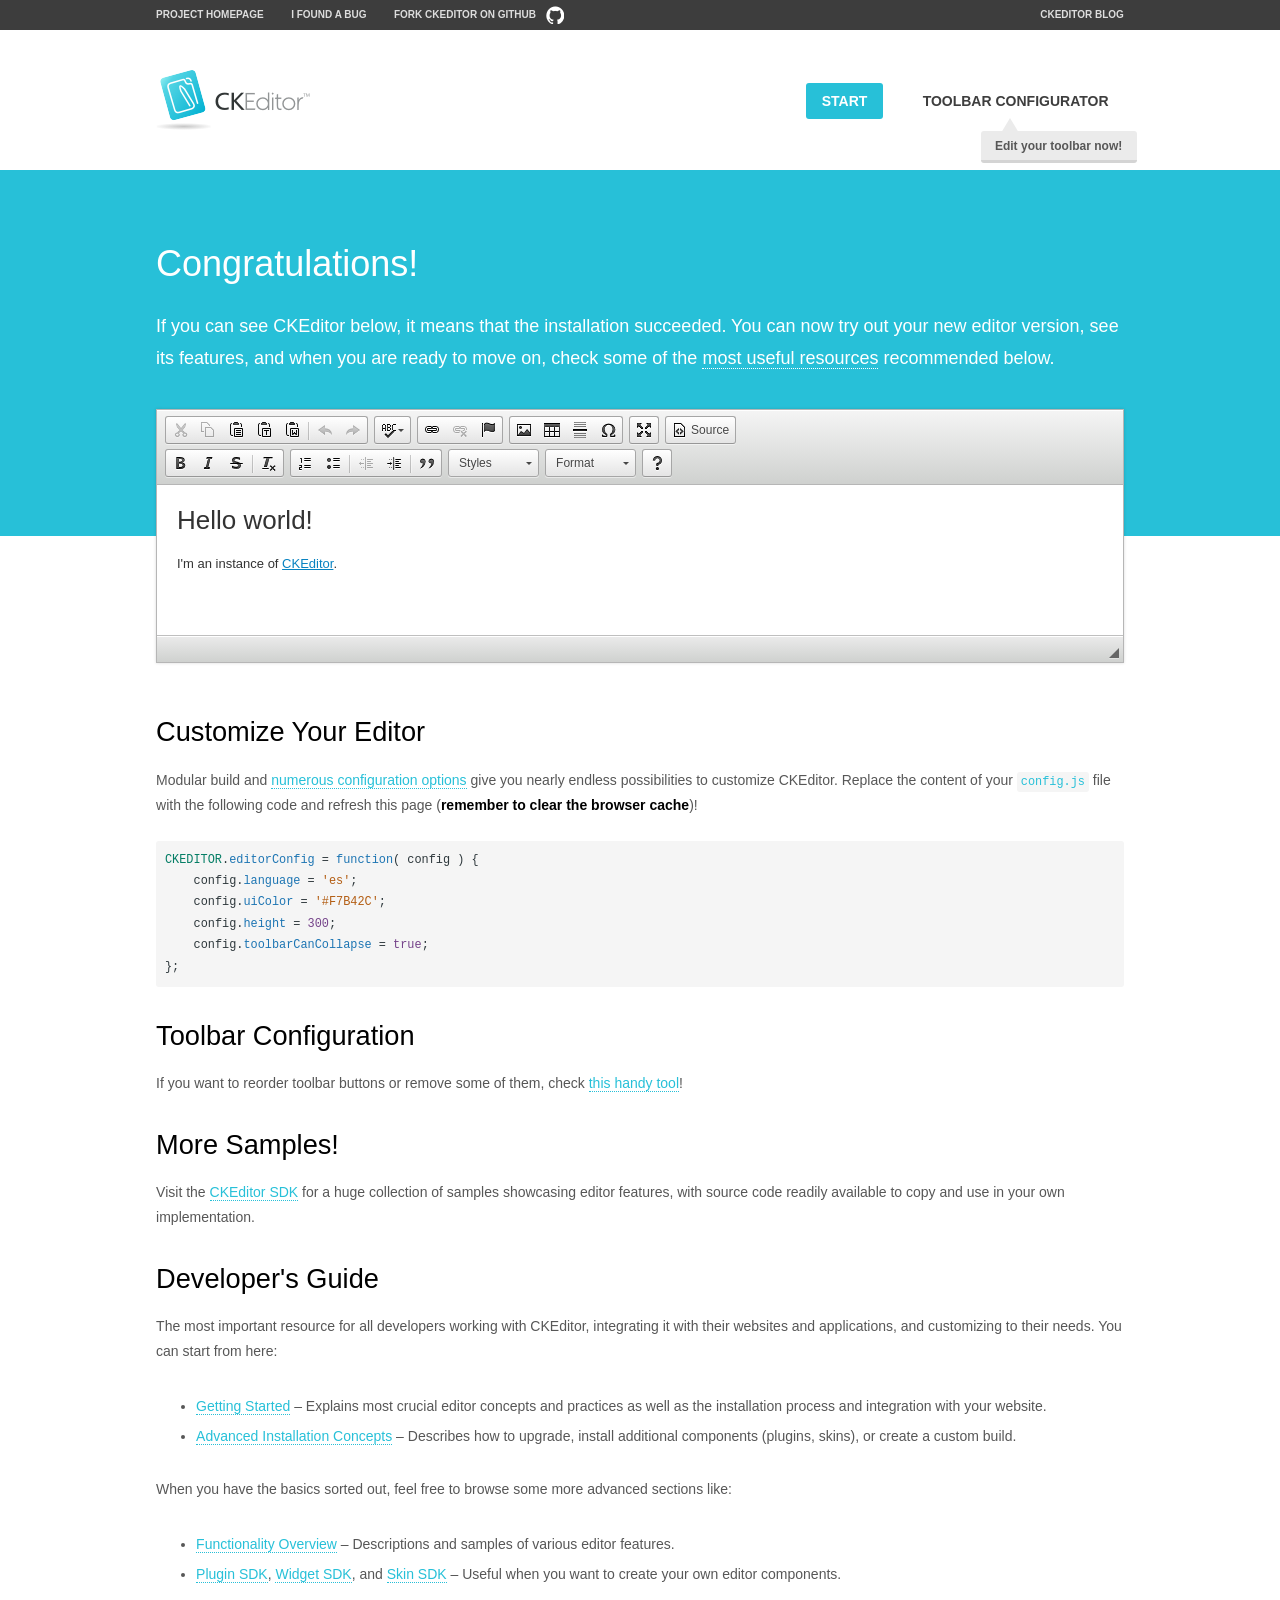
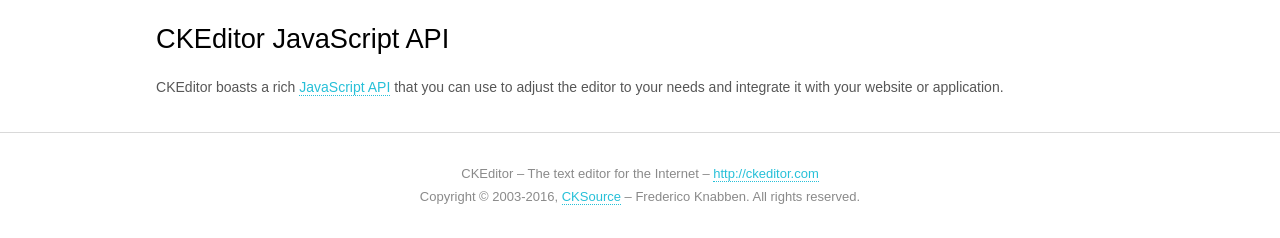
<file: src/main/webapp/plugins/ckeditor/samples/index.html>
<!DOCTYPE html>
<!--
Copyright (c) 2003-2016, CKSource - Frederico Knabben. All rights reserved.
For licensing, see LICENSE.md or http://ckeditor.com/license
-->
<html>
<head>
	<meta charset="utf-8">
	<title>CKEditor Sample</title>
	<script src="../ckeditor.js"></script>
	<script src="js/sample.js"></script>
	<link rel="stylesheet" href="css/samples.css">
	<link rel="stylesheet" href="toolbarconfigurator/lib/codemirror/neo.css">
</head>
<body id="main">

<nav class="navigation-a">
	<div class="grid-container">
		<ul class="navigation-a-left grid-width-70">
			<li><a href="http://ckeditor.com">Project Homepage</a></li>
			<li><a href="http://dev.ckeditor.com/">I found a bug</a></li>
			<li><a href="http://github.com/ckeditor/ckeditor-dev" class="icon-pos-right icon-navigation-a-github">Fork CKEditor on GitHub</a></li>
		</ul>
		<ul class="navigation-a-right grid-width-30">
			<li><a href="http://ckeditor.com/blog-list">CKEditor Blog</a></li>
		</ul>
	</div>
</nav>

<header class="header-a">
	<div class="grid-container">
		<h1 class="header-a-logo grid-width-30">
			<a href="index.html"><img src="img/logo.png" alt="CKEditor Sample"></a>
		</h1>

		<nav class="navigation-b grid-width-70">
			<ul>
				<li><a href="index.html" class="button-a button-a-background">Start</a></li>
				<li><a href="toolbarconfigurator/index.html" class="button-a">Toolbar configurator <span class="balloon-a balloon-a-nw">Edit your toolbar now!</span></a></li>
			</ul>
		</nav>
	</div>
</header>

<main>
	<div class="adjoined-top">
		<div class="grid-container">
			<div class="content grid-width-100">
				<h1>Congratulations!</h1>
				<p>
					If you can see CKEditor below, it means that the installation succeeded.
					You can now try out your new editor version, see its features, and when you are ready to move on, check some of the <a href="#sample-customize">most useful resources</a> recommended below.
				</p>
			</div>
		</div>
	</div>
	<div class="adjoined-bottom">
		<div class="grid-container">
			<div class="grid-width-100">
				<div id="editor">
					<h1>Hello world!</h1>
					<p>I'm an instance of <a href="http://ckeditor.com">CKEditor</a>.</p>
				</div>
			</div>
		</div>
	</div>

	<div class="grid-container">
		<div class="content grid-width-100">
			<section id="sample-customize">
				<h2>Customize Your Editor</h2>
				<p>Modular build and <a href="http://docs.ckeditor.com/#!/guide/dev_configuration">numerous configuration options</a> give you nearly endless possibilities to customize CKEditor. Replace the content of your <code><a href="../config.js">config.js</a></code> file with the following code and refresh this page (<strong>remember to clear the browser cache</strong>)!</p>
		<pre class="cm-s-neo CodeMirror"><code><span style="padding-right: 0.1px;"><span class="cm-variable">CKEDITOR</span>.<span class="cm-property">editorConfig</span> <span class="cm-operator">=</span> <span class="cm-keyword">function</span>( <span class="cm-def">config</span> ) {</span>
<span style="padding-right: 0.1px;"><span class="cm-tab">	</span><span class="cm-variable-2">config</span>.<span class="cm-property">language</span> <span class="cm-operator">=</span> <span class="cm-string">'es'</span>;</span>
<span style="padding-right: 0.1px;"><span class="cm-tab">	</span><span class="cm-variable-2">config</span>.<span class="cm-property">uiColor</span> <span class="cm-operator">=</span> <span class="cm-string">'#F7B42C'</span>;</span>
<span style="padding-right: 0.1px;"><span class="cm-tab">	</span><span class="cm-variable-2">config</span>.<span class="cm-property">height</span> <span class="cm-operator">=</span> <span class="cm-number">300</span>;</span>
<span style="padding-right: 0.1px;"><span class="cm-tab">	</span><span class="cm-variable-2">config</span>.<span class="cm-property">toolbarCanCollapse</span> <span class="cm-operator">=</span> <span class="cm-atom">true</span>;</span>
<span style="padding-right: 0.1px;">};</span></code></pre>
			</section>

			<section>
				<h2>Toolbar Configuration</h2>
				<p>If you want to reorder toolbar buttons or remove some of them, check <a href="toolbarconfigurator/index.html">this handy tool</a>!</p>
			</section>

			<section>
				<h2>More Samples!</h2>
				<p>Visit the <a href="http://sdk.ckeditor.com">CKEditor SDK</a> for a huge collection of samples showcasing editor features, with source code readily available to copy and use in your own implementation.</p>
			</section>

			<section>
				<h2>Developer's Guide</h2>
				<p>The most important resource for all developers working with CKEditor, integrating it with their websites and applications, and customizing to their needs. You can start from here:</p>
				<ul>
					<li><a href="http://docs.ckeditor.com/#!/guide/dev_installation">Getting Started</a> &ndash; Explains most crucial editor concepts and practices as well as the installation process and integration with your website.</li>
					<li><a href="http://docs.ckeditor.com/#!/guide/dev_advanced_installation">Advanced Installation Concepts</a> &ndash; Describes how to upgrade, install additional components (plugins, skins), or create a custom build.</li>
				</ul>
					<p>When you have the basics sorted out, feel free to browse some more advanced sections like:</p>
				<ul>
					<li><a href="http://docs.ckeditor.com/#!/guide/dev_features">Functionality Overview</a> &ndash; Descriptions and samples of various editor features.</li>
					<li><a href="http://docs.ckeditor.com/#!/guide/plugin_sdk_intro">Plugin SDK</a>, <a href="http://docs.ckeditor.com/#!/guide/widget_sdk_intro">Widget SDK</a>, and <a href="http://docs.ckeditor.com/#!/guide/skin_sdk_intro">Skin SDK</a> &ndash; Useful when you want to create your own editor components.</li>
				</ul>
			</section>

			<section>
				<h2>CKEditor JavaScript API</h2>
				<p>CKEditor boasts a rich <a href="http://docs.ckeditor.com/#!/api">JavaScript API</a> that you can use to adjust the editor to your needs and integrate it with your website or application.</p>
			</section>
		</div>
	</div>
</main>

<footer class="footer-a grid-container">
	<div class="grid-container">
		<p class="grid-width-100">
			CKEditor &ndash; The text editor for the Internet &ndash; <a class="samples" href="http://ckeditor.com/">http://ckeditor.com</a>
		</p>
		<p class="grid-width-100" id="copy">
			Copyright &copy; 2003-2016, <a class="samples" href="http://cksource.com/">CKSource</a> &ndash; Frederico Knabben. All rights reserved.
		</p>
	</div>
</footer>
<script>
	initSample();
</script>

</body>
</html>
</file>
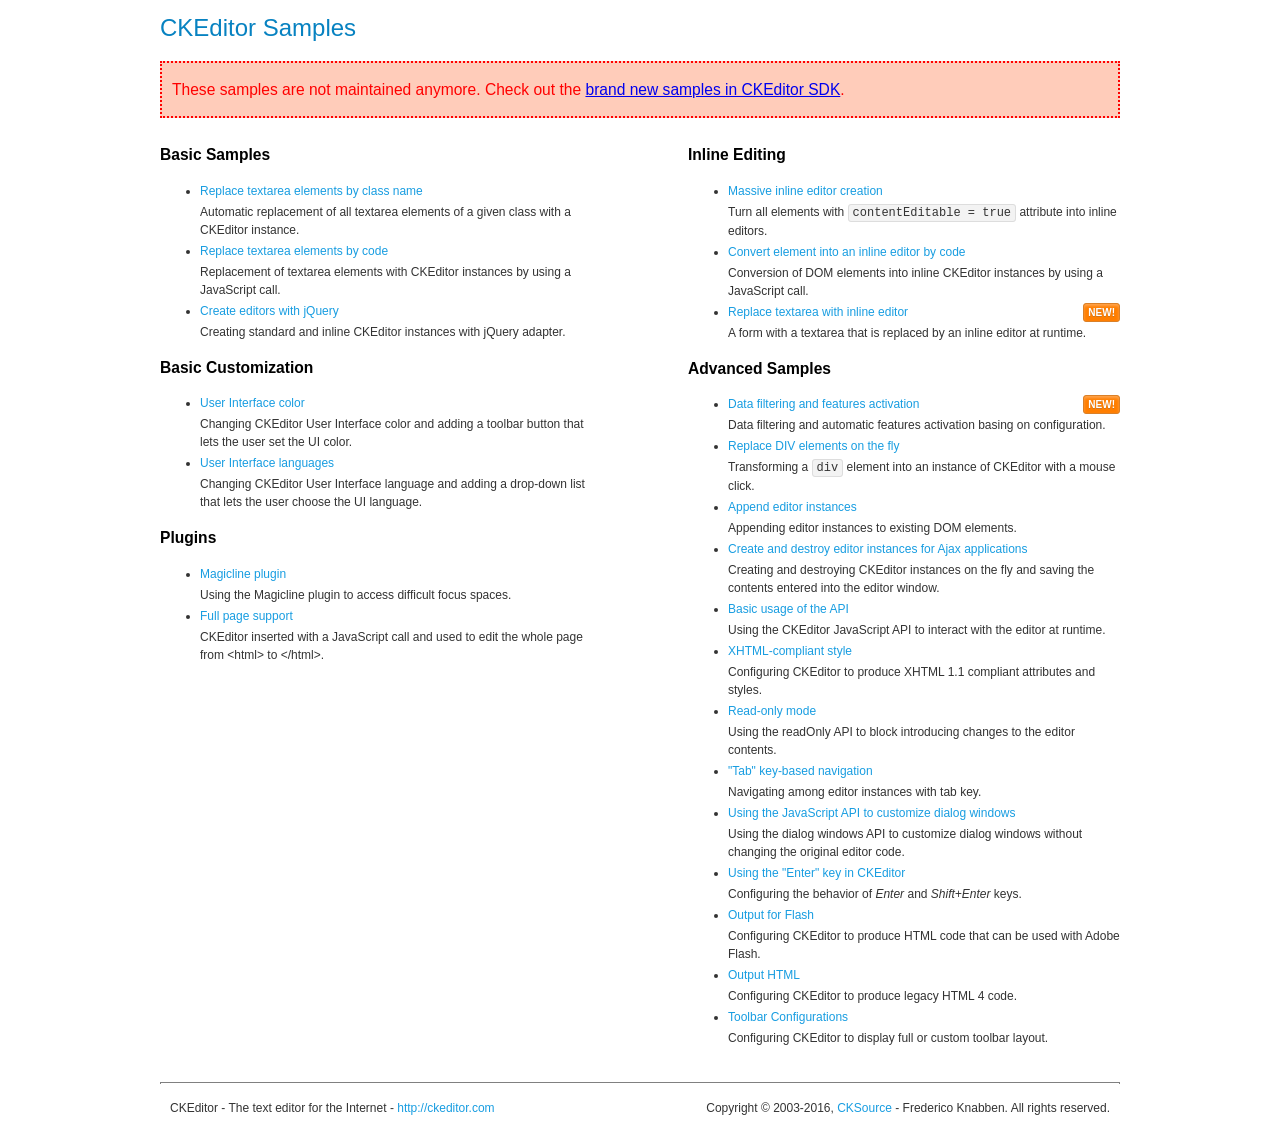
<file: src/main/webapp/plugins/ckeditor/samples/old/index.html>
<!DOCTYPE html>
<!--
Copyright (c) 2003-2016, CKSource - Frederico Knabben. All rights reserved.
For licensing, see LICENSE.md or http://ckeditor.com/license
-->
<html>
<head>
	<meta charset="utf-8">
	<title>CKEditor Samples</title>
	<link rel="stylesheet" href="sample.css">
</head>
<body>
	<h1 class="samples">
		CKEditor Samples
	</h1>
	<div class="warning deprecated">
		These samples are not maintained anymore. Check out the <a href="http://sdk.ckeditor.com/">brand new samples in CKEditor SDK</a>.
	</div>
	<div class="twoColumns">
		<div class="twoColumnsLeft">
			<h2 class="samples">
				Basic Samples
			</h2>
			<dl class="samples">
				<dt><a class="samples" href="replacebyclass.html">Replace textarea elements by class name</a></dt>
				<dd>Automatic replacement of all textarea elements of a given class with a CKEditor instance.</dd>

				<dt><a class="samples" href="replacebycode.html">Replace textarea elements by code</a></dt>
				<dd>Replacement of textarea elements with CKEditor instances by using a JavaScript call.</dd>

				<dt><a class="samples" href="jquery.html">Create editors with jQuery</a></dt>
				<dd>Creating standard and inline CKEditor instances with jQuery adapter.</dd>
			</dl>

			<h2 class="samples">
				Basic Customization
			</h2>
			<dl class="samples">
				<dt><a class="samples" href="uicolor.html">User Interface color</a></dt>
				<dd>Changing CKEditor User Interface color and adding a toolbar button that lets the user set the UI color.</dd>

				<dt><a class="samples" href="uilanguages.html">User Interface languages</a></dt>
				<dd>Changing CKEditor User Interface language and adding a drop-down list that lets the user choose the UI language.</dd>
			</dl>


			<h2 class="samples">Plugins</h2>
<dl class="samples">
<dt><a class="samples" href="magicline/magicline.html">Magicline plugin</a></dt>
<dd>Using the Magicline plugin to access difficult focus spaces.</dd>

<dt><a class="samples" href="wysiwygarea/fullpage.html">Full page support</a></dt>
<dd>CKEditor inserted with a JavaScript call and used to edit the whole page from &lt;html&gt; to &lt;/html&gt;.</dd>
</dl>
		</div>
		<div class="twoColumnsRight">
			<h2 class="samples">
				Inline Editing
			</h2>
			<dl class="samples">
				<dt><a class="samples" href="inlineall.html">Massive inline editor creation</a></dt>
				<dd>Turn all elements with <code>contentEditable = true</code> attribute into inline editors.</dd>

				<dt><a class="samples" href="inlinebycode.html">Convert element into an inline editor by code</a></dt>
				<dd>Conversion of DOM elements into inline CKEditor instances by using a JavaScript call.</dd>

				<dt><a class="samples" href="inlinetextarea.html">Replace textarea with inline editor</a> <span class="new">New!</span></dt>
				<dd>A form with a textarea that is replaced by an inline editor at runtime.</dd>

				
			</dl>

			<h2 class="samples">
				Advanced Samples
			</h2>
			<dl class="samples">
				<dt><a class="samples" href="datafiltering.html">Data filtering and features activation</a> <span class="new">New!</span></dt>
				<dd>Data filtering and automatic features activation basing on configuration.</dd>

				<dt><a class="samples" href="divreplace.html">Replace DIV elements on the fly</a></dt>
				<dd>Transforming a <code>div</code> element into an instance of CKEditor with a mouse click.</dd>

				<dt><a class="samples" href="appendto.html">Append editor instances</a></dt>
				<dd>Appending editor instances to existing DOM elements.</dd>

				<dt><a class="samples" href="ajax.html">Create and destroy editor instances for Ajax applications</a></dt>
				<dd>Creating and destroying CKEditor instances on the fly and saving the contents entered into the editor window.</dd>

				<dt><a class="samples" href="api.html">Basic usage of the API</a></dt>
				<dd>Using the CKEditor JavaScript API to interact with the editor at runtime.</dd>

				<dt><a class="samples" href="xhtmlstyle.html">XHTML-compliant style</a></dt>
				<dd>Configuring CKEditor to produce XHTML 1.1 compliant attributes and styles.</dd>

				<dt><a class="samples" href="readonly.html">Read-only mode</a></dt>
				<dd>Using the readOnly API to block introducing changes to the editor contents.</dd>

				<dt><a class="samples" href="tabindex.html">"Tab" key-based navigation</a></dt>
				<dd>Navigating among editor instances with tab key.</dd>


				
<dt><a class="samples" href="dialog/dialog.html">Using the JavaScript API to customize dialog windows</a></dt>
<dd>Using the dialog windows API to customize dialog windows without changing the original editor code.</dd>

<dt><a class="samples" href="enterkey/enterkey.html">Using the &quot;Enter&quot; key in CKEditor</a></dt>
<dd>Configuring the behavior of <em>Enter</em> and <em>Shift+Enter</em> keys.</dd>

<dt><a class="samples" href="htmlwriter/outputforflash.html">Output for Flash</a></dt>
<dd>Configuring CKEditor to produce HTML code that can be used with Adobe Flash.</dd>

<dt><a class="samples" href="htmlwriter/outputhtml.html">Output HTML</a></dt>
<dd>Configuring CKEditor to produce legacy HTML 4 code.</dd>

<dt><a class="samples" href="toolbar/toolbar.html">Toolbar Configurations</a></dt>
<dd>Configuring CKEditor to display full or custom toolbar layout.</dd>

			</dl>
		</div>
	</div>
	<div id="footer">
		<hr>
		<p>
			CKEditor - The text editor for the Internet - <a class="samples" href="http://ckeditor.com/">http://ckeditor.com</a>
		</p>
		<p id="copy">
			Copyright &copy; 2003-2016, <a class="samples" href="http://cksource.com/">CKSource</a> - Frederico Knabben. All rights reserved.
		</p>
	</div>
</body>
</html>
</file>
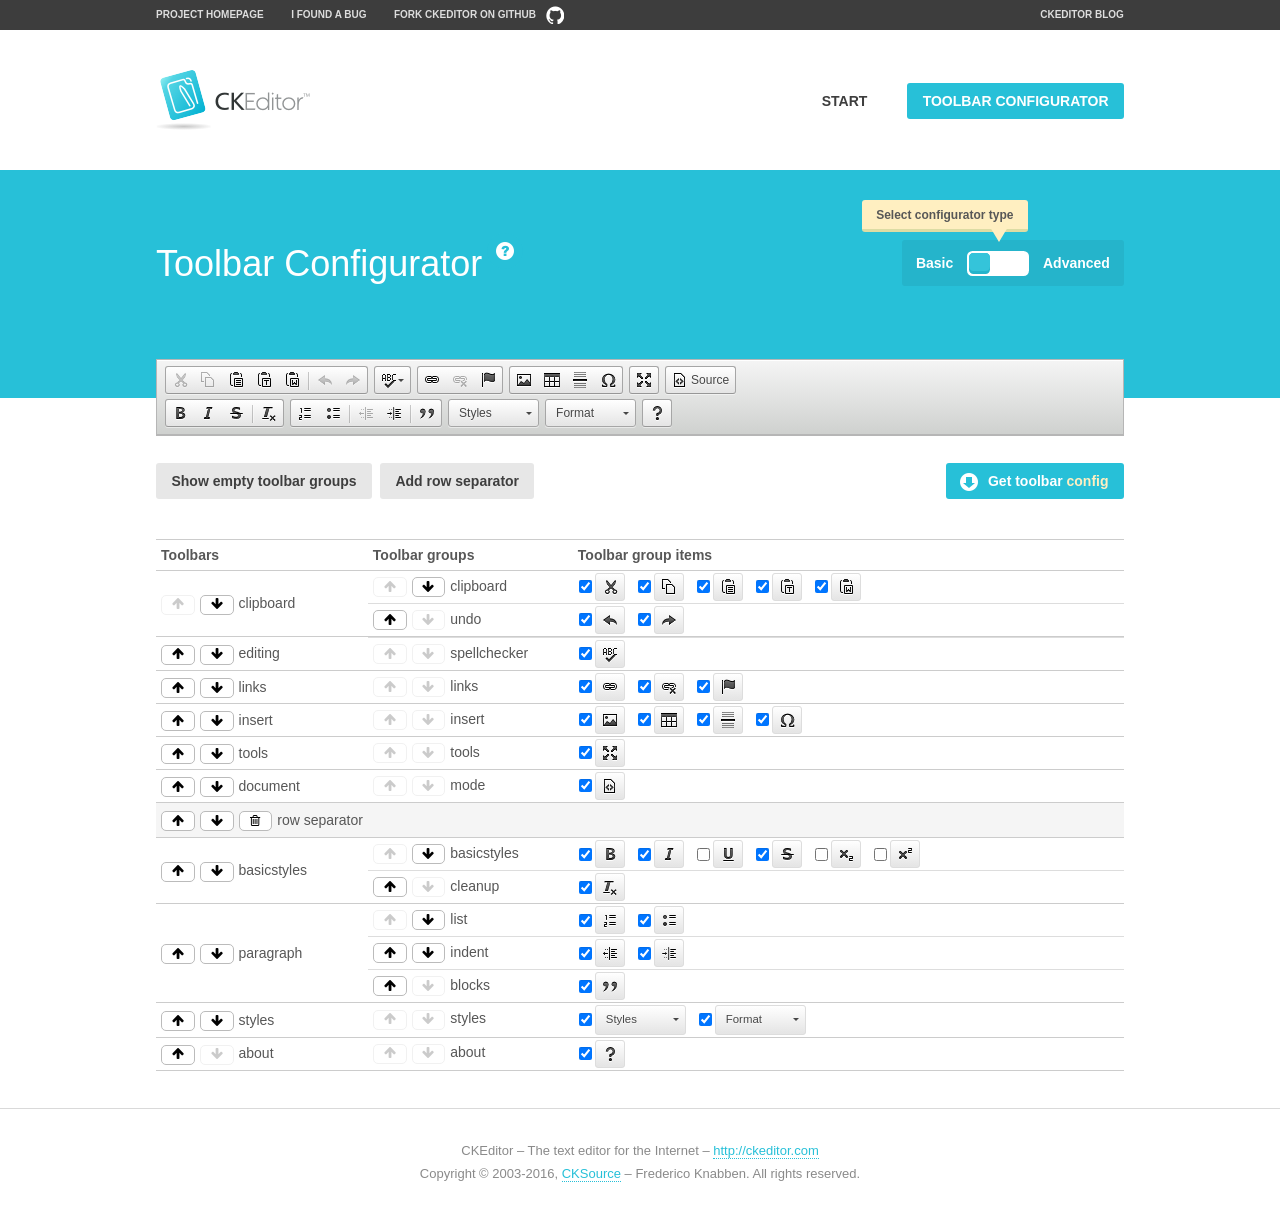
<file: src/main/webapp/plugins/ckeditor/samples/toolbarconfigurator/index.html>
<!DOCTYPE html>
<!--
Copyright (c) 2003-2016, CKSource - Frederico Knabben. All rights reserved.
For licensing, see LICENSE.md or http://ckeditor.com/license
-->
<!--[if IE 8]><html class="ie8"><![endif]-->
<!--[if gt IE 8]><html><![endif]-->
<!--[if !IE]><!--><html><!--<![endif]-->
<head>
	<meta charset="utf-8">
	<title>Toolbar Configurator</title>
	<script src="../../ckeditor.js"></script>
	<script>
		if ( CKEDITOR.env.ie && CKEDITOR.env.version < 9 )
			CKEDITOR.tools.enableHtml5Elements( document );
	</script>
	<link rel="stylesheet" href="lib/codemirror/codemirror.css">
	<link rel="stylesheet" href="lib/codemirror/show-hint.css">
	<link rel="stylesheet" href="lib/codemirror/neo.css">
	<link rel="stylesheet" href="css/fontello.css">
	<link rel="stylesheet" href="../css/samples.css">
</head>
<body id="toolbar">

<nav class="navigation-a">
	<div class="grid-container">
		<ul class="navigation-a-left grid-width-70">
			<li><a href="http://ckeditor.com">Project Homepage</a></li>
			<li><a href="http://dev.ckeditor.com/">I found a bug</a></li>
			<li><a href="http://github.com/ckeditor/ckeditor-dev" class="icon-pos-right icon-navigation-a-github">Fork CKEditor on GitHub</a></li>
		</ul>
		<ul class="navigation-a-right grid-width-30">
			<li><a href="http://ckeditor.com/blog-list">CKEditor Blog</a></li>
		</ul>
	</div>
</nav>

<header class="header-a">
	<div class="grid-container">
		<h1 class="header-a-logo grid-width-30">
			<a href="../index.html"><img src="../img/logo.png" alt="CKEditor Logo"></a>
		</h1>
		<nav class="navigation-b grid-width-70">
			<ul>
				<li><a href="../index.html"  class="button-a">Start</a></li>
				<li><a href="index.html"  class="button-a button-a-background">Toolbar configurator</a></li>
			</ul>
		</nav>
	</div>
</header>

<main>
	<div class="adjoined-top">
		<div class="grid-container">
			<div class="content grid-width-100">
				<div class="grid-container-nested">
					<h1 class="grid-width-60">
						Toolbar Configurator
						<a href="#help-content" type="button" title="Configurator help" id="help" class="button-a button-a-background button-a-no-text icon-pos-left icon-question-mark">Help</a>
					</h1>

					<div class="grid-width-40 grid-switch-magic">
						<div class="switch">
							<span class="balloon-a balloon-a-se">Select configurator type</span>
							<input type="radio" name="radio" data-num="1" id="radio-basic" />
							<input type="radio" name="radio" data-num="2" id="radio-advanced" />
							<label data-for="1" for="radio-basic">Basic</label>
							<span class="switch-inner">
								<span class="handler"></span>
							</span>
							<label data-for="2" for="radio-advanced">Advanced</label>
						</div>
					</div>
				</div>
			</div>
		</div>
	</div>
	<div class="adjoined-bottom">
		<div class="grid-container">
			<div class="grid-width-100">
				<div class="editors-container">
					<div id="editor-basic"></div>
					<div id="editor-advanced"></div>
				</div>
			</div>
		</div>
	</div>

	<div class="grid-container configurator">
		<div class="content grid-width-100">
			<div class="configurator">
				<div>
					<div id="toolbarModifierWrapper"></div>
				</div>
			</div>
		</div>
	</div>

	<div id="help-content">
		<div class="grid-container">
			<div class="grid-width-100">
				<h2>What Am I Doing Here?</h2>

				<div class="grid-container grid-container-nested">
					<div class="basic">
						<div class="grid-width-50">
							<p>Arrange <a href="http://docs.ckeditor.com/#!/api/CKEDITOR.config-cfg-toolbarGroups">toolbar groups</a>, toggle <a href="http://docs.ckeditor.com/#!/api/CKEDITOR.config-cfg-removeButtons">button visibility</a> according to your needs and get your toolbar configuration.</p>
							<p>You can replace the content of the <a href="../../config.js"><code>config.js</code></a> file with the generated configuration. If you already set some configuration options you will need to merge both configurations.</p>
						</div>
						<div class="grid-width-50">
							<p>Read more about different ways of <a href="http://docs.ckeditor.com/#!/guide/dev_configuration">setting configuration</a> and do not forget about <strong>clearing browser cache</strong>.</p>
							<p>Arranging toolbar groups is the recommended way of configuring the toolbar, but if you need more freedom you can use the <a href="#advanced">advanced configurator</a>.</p>
						</div>
					</div>
					<div class="advanced" style="display: none;">
						<div class="grid-width-50">
							<p>With this code editor you can edit your <a href="http://docs.ckeditor.com/#!/api/CKEDITOR.config-cfg-toolbar">toolbar configuration</a> live.</p>
							<p>You can replace the content of the <a href="../../config.js"><code>config.js</code></a> file with the generated configuration. If you already set some configuration options you will need to merge both configurations.</p>
						</div>
						<div class="grid-width-50">
							<p>Read more about different ways of <a href="http://docs.ckeditor.com/#!/guide/dev_configuration">setting configuration</a> and do not forget about <strong>clearing browser cache</strong>.</p>
						</div>
					</div>
				</div>

				<p class="grid-container grid-container-nested">
					<button type="button" class="help-content-close grid-width-100 button-a button-a-background">Got it. Let's play!</button>
				</p>
			</div>
		</div>
	</div>
</main>

<footer class="footer-a grid-container">
	<p class="grid-width-100">
		CKEditor &ndash; The text editor for the Internet &ndash; <a class="samples" href="http://ckeditor.com/">http://ckeditor.com</a>
	</p>
	<p class="grid-width-100" id="copy">
		Copyright &copy; 2003-2016, <a class="samples" href="http://cksource.com/">CKSource</a> &ndash; Frederico Knabben. All rights reserved.
	</p>
</footer>

<script src="lib/codemirror/codemirror.js"></script>
<script src="lib/codemirror/javascript.js"></script>
<script src="lib/codemirror/show-hint.js"></script>

<script src="js/fulltoolbareditor.js"></script>
<script src="js/abstracttoolbarmodifier.js"></script>
<script src="js/toolbarmodifier.js"></script>
<script src="js/toolbartextmodifier.js"></script>
<script src="../js/sf.js"></script>

<script>
	( function() {
		'use strict';

		var mode = ( window.location.hash.substr( 1 ) === 'advanced' ) ? 'advanced' : 'basic',
			configuratorSection = CKEDITOR.document.findOne( 'main > .grid-container.configurator' ),
			basicInstruction = CKEDITOR.document.findOne( '#help-content .basic' ),
			advancedInstruction = CKEDITOR.document.findOne( '#help-content .advanced' ),

			// Configurator mode switcher.
			modeSwitchBasic = CKEDITOR.document.getById( 'radio-basic' ),
			modeSwitchAdvanced = CKEDITOR.document.getById( 'radio-advanced' );

		// Initial setup
		function updateSwitcher() {
			if ( mode === 'advanced' ) {
				modeSwitchAdvanced.$.checked = true;
			} else {
				modeSwitchBasic.$.checked = true;
			}
		}

		updateSwitcher();

		CKEDITOR.document.getWindow().on( 'hashchange', function( e ) {
			var hash = window.location.hash.substr( 1 );
			if ( !( hash === 'advanced' || hash === 'basic' ) ) {
				return;
			}
			mode = hash;
			onToolbarsDone( mode );
		} );

		CKEDITOR.document.getWindow().on( 'resize', function() {
			updateToolbar( ( mode === 'basic' ? toolbarModifier : toolbarTextModifier )[ 'editorInstance' ] );
		} );

		function onRefresh( modifier ) {
			modifier = modifier || this;

			if ( mode === 'basic' && modifier instanceof ToolbarConfigurator.ToolbarTextModifier ) {
				return;
			}

			// CodeMirror container becomes visible, so we need to refresh and to avoid rendering problems.
			if ( mode === 'advanced' && modifier instanceof ToolbarConfigurator.ToolbarTextModifier ) {
				modifier.codeContainer.refresh();
			}

			updateToolbar( modifier.editorInstance );
		}

		function updateToolbar( editor ) {
			var editorContainer = editor.container;

			// Not always editor is loaded.
			if ( !editorContainer ) {
				return;
			}

			var displayStyle = editorContainer.getStyle( 'display' );

			editorContainer.setStyle( 'display', 'block' );

			var newHeight = editorContainer.getSize( 'height' );

			var newMarginTop = parseInt( editorContainer.getComputedStyle( 'margin-top' ), 10 );
			newMarginTop = ( isNaN( newMarginTop ) ? 0 : Number( newMarginTop ) );

			var newMarginBottom = parseInt( editorContainer.getComputedStyle( 'margin-bottom' ), 10 );
			newMarginBottom = ( isNaN( newMarginBottom ) ? 0 : Number( newMarginBottom ) );

			var result = newHeight + newMarginTop + newMarginBottom;

			editorContainer.setStyle( 'display', displayStyle );

			editor.container.getAscendant( 'div' ).setStyle( 'height', result + 'px' );
		}

		var toolbarModifier = new ToolbarConfigurator.ToolbarModifier( 'editor-basic' );

		var done = 0;
		toolbarModifier.init( onToolbarInit );
		toolbarModifier.onRefresh = onRefresh;

		CKEDITOR.document.getById( 'toolbarModifierWrapper' ).append( toolbarModifier.mainContainer );

		var toolbarTextModifier = new ToolbarConfigurator.ToolbarTextModifier( 'editor-advanced' );
		toolbarTextModifier.init( onToolbarInit );
		toolbarTextModifier.onRefresh = onRefresh;

		function onToolbarInit() {
			if ( ++done === 2 ) {
				onToolbarsDone();

				positionSticky.watch( CKEDITOR.document.findOne( '.toolbar' ), function() {
					return mode === 'advanced';
				} );
			}
		}

		function onToolbarsDone() {
			if ( mode === 'basic' ) {
				toggleModeBasic( false );
			} else {
				toggleModeAdvanced( false );
			}

			updateSwitcher();

			setTimeout( function() {
				CKEDITOR.document.findOne( '.editors-container' ).addClass( 'active' );
				CKEDITOR.document.findOne( '#toolbarModifierWrapper' ).addClass( 'active' );
			}, 200 );
		}

		CKEDITOR.document.getById( 'toolbarModifierWrapper' ).append( toolbarTextModifier.mainContainer );

		function toogleModeSwitch( onElement, offElement, onModifier, offModifier ) {
			onElement.addClass( 'fancy-button-active' );
			offElement.removeClass( 'fancy-button-active' );

			onModifier.showUI();
			offModifier.hideUI();
		}

		function toggleModeBasic( callOnRefresh ) {
			callOnRefresh = ( callOnRefresh !== false );
			mode = 'basic';
			window.location.hash = '#basic';
			toogleModeSwitch( modeSwitchBasic, modeSwitchAdvanced, toolbarModifier, toolbarTextModifier );

			configuratorSection.removeClass( 'freed-width' );
			basicInstruction.show();
			advancedInstruction.hide();

			callOnRefresh && onRefresh( toolbarModifier );
		}

		function toggleModeAdvanced( callOnRefresh ) {
			callOnRefresh = ( callOnRefresh !== false );
			mode = 'advanced';
			window.location.hash = '#advanced';
			toogleModeSwitch( modeSwitchAdvanced, modeSwitchBasic, toolbarTextModifier, toolbarModifier );

			configuratorSection.addClass( 'freed-width' );
			advancedInstruction.show();
			basicInstruction.hide();

			callOnRefresh && onRefresh( toolbarTextModifier );
		}

		modeSwitchBasic.on( 'click', toggleModeBasic );
		modeSwitchAdvanced.on( 'click', toggleModeAdvanced );

		//
		// Position:sticky for the toolbar.
		//

		// Will make elements behave like they were styled with position:sticky.
		var positionSticky = {
			// Store object: {
			// 		element: CKEDITOR.dom.element, // Element which will float.
			// 		placeholder: CKEDITOR.dom.element, // Placeholder which is place to prevent page bounce.
			// 		isFixed: boolean // Whether element float now.
			// }
			watched: [],

			active: [],

			staticContainer: null,

			init: function() {
				var element = CKEDITOR.dom.element.createFromHtml(
					'<div class="staticContainer">' +
						'<div class="grid-container" >' +
							'<div class="grid-width-100">' +
								'<div class="inner"></div>' +
							'</div>' +
						'</div>' +
					'</div>' );

				this.staticContainer = element.findOne( '.inner' );

				CKEDITOR.document.getBody().append( element );
			},

			watch: function( element, preventFunc ) {
				this.watched.push( {
					element: element,
					placeholder: new CKEDITOR.dom.element( 'div' ),
					isFixed: false,
					preventFunc: preventFunc
				} );
			},

			checkAll: function() {
				for ( var i = 0; i < this.watched.length; i++ ) {
					this.check( this.watched[ i ] );
				}
			},

			check: function( element ) {
				var isFixed = element.isFixed;
				var shouldBeFixed = this.shouldBeFixed( element );

				// Nothing to be done.
				if ( isFixed === shouldBeFixed ) {
					return;
				}

				var placeholder = element.placeholder;

				if ( isFixed ) {
					// Unfixing.

					element.element.insertBefore( placeholder );
					placeholder.remove();

					element.element.removeStyle( 'margin' );

					this.active.splice( CKEDITOR.tools.indexOf( this.active, element ), 1 );

				} else {
					// Fixing.
					placeholder.setStyle( 'width', element.element.getSize( 'width' ) + 'px' );
					placeholder.setStyle( 'height', element.element.getSize( 'height' ) + 'px' );
					placeholder.setStyle( 'margin-bottom', element.element.getComputedStyle( 'margin-bottom' ) );
					placeholder.setStyle( 'display', element.element.getComputedStyle( 'display' ) );
					placeholder.insertAfter( element.element );

					this.staticContainer.append( element.element );

					this.active.push( element );
				}

				element.isFixed = !element.isFixed;
			},

			shouldBeFixed: function( element ) {
				if ( element.preventFunc && element.preventFunc() ) {
					return false;
				}

				// If element is already fixed we are checking it's placeholder.
				var related = ( element.isFixed ? element.placeholder : element.element ),
					clientRect = related.$.getBoundingClientRect(),
					staticHeight = this.staticContainer.getSize('height' ),
					elemHeight = element.element.getSize( 'height' );

				if ( element.isFixed ) {
					return ( clientRect.top + elemHeight < staticHeight );
				} else {
					return ( clientRect.top < staticHeight );
				}
			}
		};

		positionSticky.init();

		CKEDITOR.document.getWindow().on( 'scroll',
			new CKEDITOR.tools.eventsBuffer( 100, positionSticky.checkAll, positionSticky ).input
		);

		// Make the toolbar sticky.
		positionSticky.watch( CKEDITOR.document.findOne( '.editors-container' ) );

		// Help button and help-content.
		( function() {
			var helpButton = CKEDITOR.document.getById( 'help' ),
				helpContent = CKEDITOR.document.getById( 'help-content' );

			// Don't show help button on IE8 because it's unsupported by Pico Modal.
			if ( CKEDITOR.env.ie && CKEDITOR.env.version == 8 ) {
				helpButton.hide();
			} else {
				// Display help modal when the button is clicked.
				helpButton.on( 'click', function( evt ) {
					SF.modal( {
						// Clone modal content from DOM.
						content: helpContent.getHtml(),

						afterCreate: function( modal ) {
							// Enable modal content button to close the modal.
							new CKEDITOR.dom.element( modal.modalElem() ).findOne( '.help-content-close' ).once( 'click', modal.close );
						}
					} ).show();
				} );
			}
		} )();
	} )();
</script>
</body>
</html>
</file>
<file: src/main/webapp/plugins/ckeditor/samples/css/samples.css>
/**
 * @license Copyright (c) 2003-2016, CKSource - Frederico Knabben. All rights reserved.
 * For licensing, see LICENSE.md or http://ckeditor.com/license
 */
@media (max-width: 900px) {
  .global-is-mobile-hidden {
    display: none !important;
  }
}
article,
aside,
details,
figcaption,
figure,
footer,
header,
hgroup,
main,
menu,
nav,
section {
  display: block;
}
body,
html {
  margin: 0;
  padding: 0;
  font: 16px / 1.8 Arial, 'Helvetica Neue', Helvetica, sans-serif;
  font-weight: 300;
  color: #575757;
}
.grid-width-10 {
  width: 10%;
}
.grid-width-20 {
  width: 20%;
}
.grid-width-30 {
  width: 30%;
}
.grid-width-40 {
  width: 40%;
}
.grid-width-50 {
  width: 50%;
}
.grid-width-60 {
  width: 60%;
}
.grid-width-70 {
  width: 70%;
}
.grid-width-80 {
  width: 80%;
}
.grid-width-90 {
  width: 90%;
}
.grid-width-100 {
  width: 100%;
}
@media (max-width: 900px) {
  .grid-width-10,
  .grid-width-20,
  .grid-width-30,
  .grid-width-40,
  .grid-width-50,
  .grid-width-60,
  .grid-width-70,
  .grid-width-80,
  .grid-width-90,
  .grid-width-100 {
    width: 100%;
  }
}
*[class*="grid-width"] {
  -webkit-box-sizing: border-box;
  -moz-box-sizing: border-box;
  box-sizing: border-box;
  padding-left: 4%;
  padding-right: 4%;
  float: left;
}
*[class*="grid-width"]:after,
.grid-container:after,
*[class*="grid-width"]:before,
.grid-container:before {
  content: '';
  display: block;
  overflow: hidden;
  visibility: hidden;
  font-size: 0;
  line-height: 0;
  width: 0;
  height: 0;
}
*[class*="grid-width"]:after,
.grid-container:after {
  clear: both;
}
.grid-container {
  -webkit-box-sizing: border-box;
  -moz-box-sizing: border-box;
  box-sizing: border-box;
  margin-left: auto;
  margin-right: auto;
}
.grid-container-nested *[class*="grid-width"]:first-child {
  padding-left: 0;
}
.grid-container-nested *[class*="grid-width"]:last-child {
  padding-right: 0;
}
@media (max-width: 900px) {
  .grid-container-nested *[class*="grid-width"]:first-child {
    padding-left: 4%;
  }
  .grid-container-nested *[class*="grid-width"]:last-child {
    padding-right: 4%;
  }
}
.header-a {
  min-height: 140px;
  overflow: hidden;
}
.header-a .header-a-logo {
  margin: 40px 0 0;
}
@media (max-width: 900px) {
  .header-a .header-a-logo {
    text-align: center;
  }
}
.header-a .header-a-logo img {
  border: transparent;
}
.navigation-a {
  height: 30px;
  background: #3d3d3d;
  position: absolute;
  left: 0;
  right: 0;
  top: 0;
  padding: 0;
  overflow: hidden;
}
@media (max-width: 900px) {
  .navigation-a {
    text-align: center;
  }
}
.navigation-a ul {
  list-style: none;
  margin: 0;
  overflow: hidden;
}
.navigation-a ul li,
.navigation-a ul li a {
  display: inline-block;
}
@media (max-width: 900px) {
  .navigation-a ul {
    width: auto;
    text-overflow: ellipsis;
    white-space: nowrap;
    display: inline-block;
    float: none;
  }
  .navigation-a ul:before,
  .navigation-a ul:after {
    display: none;
  }
}
.navigation-a ul.navigation-a-left {
  text-align: left;
}
@media (max-width: 900px) {
  .navigation-a ul.navigation-a-left {
    padding-right: 0;
  }
}
.navigation-a ul.navigation-a-right {
  text-align: right;
}
@media (max-width: 900px) {
  .navigation-a ul.navigation-a-right {
    padding-left: 23px;
  }
}
.navigation-a ul li + li {
  margin-left: 23px;
}
.navigation-a ul li a {
  font-size: 10px;
  font-size: 0.625rem;
  line-height: 18px;
  line-height: 1.13rem;
  line-height: 30px;
  float: left;
  color: #dddddd;
  font-weight: bold;
  text-decoration: none;
  text-transform: uppercase;
}
.navigation-a ul li a:hover {
  cursor: pointer;
  color: #ffffff;
}
.icon-navigation-a-github:before,
.icon-navigation-a-github:after {
  background-image: url("[data-uri]");
}
.navigation-b {
  text-align: right;
  margin: 52px 0 0;
  overflow: visible;
}
@media (max-width: 900px) {
  .navigation-b {
    text-align: center;
    margin-top: 20px;
    padding: 0;
  }
}
.navigation-b ul {
  padding: 0;
  list-style: none;
  margin: 0;
  overflow: visible;
}
.navigation-b ul li,
.navigation-b ul li a {
  display: inline-block;
}
@media (max-width: 900px) {
  .navigation-b ul {
    display: table;
    width: 100%;
    padding-bottom: 1.5em;
  }
}
@media (max-width: 900px) {
  .navigation-b ul li {
    display: table-row;
  }
}
.navigation-b ul li + li {
  margin-left: 20px;
}
@media (max-width: 900px) {
  .navigation-b ul li + li {
    margin-left: 0;
  }
}
.navigation-b ul li a {
  -webkit-box-sizing: border-box;
  -moz-box-sizing: border-box;
  box-sizing: border-box;
  text-transform: uppercase;
  text-decoration: none;
  outline: none;
}
@media (max-width: 900px) {
  .navigation-b ul li a {
    width: 100%;
    -webkit-border-radius: 0;
    -webkit-background-clip: padding-box;
    -moz-border-radius: 0;
    -moz-background-clip: padding;
    border-radius: 0;
    background-clip: padding-box;
  }
}
.footer-a {
  font-size: 13px;
  font-size: 0.8125rem;
  line-height: 23.4px;
  line-height: 1.46rem;
  padding-top: 2.25em;
  padding-bottom: 2.25em;
  overflow: hidden;
  color: #8a8a8a;
}
.footer-a a {
  color: #27c0d8;
  text-decoration: none;
  border-bottom: 1px dotted #27c0d8;
}
.footer-a a:hover {
  color: #23adc2;
}
.footer-a p {
  margin: 0;
  display: inline-block;
  text-align: center;
}
.content {
  font-size: 14px;
  font-size: 0.875rem;
  line-height: 25.2px;
  line-height: 1.57rem;
  overflow: hidden;
  padding-top: 1.5em;
  padding-bottom: 1.5em;
}
.content p {
  margin: 0.75em 0;
}
.content ul,
.content ol,
.content pre,
.content blockquote,
.content textarea:not([class^="cke"]),
.content .cke {
  margin: 1.875em 0;
}
.content code,
.content kbd {
  -webkit-border-radius: 3px;
  -webkit-background-clip: padding-box;
  -moz-border-radius: 3px;
  -moz-background-clip: padding;
  border-radius: 3px;
  background-clip: padding-box;
  padding: 3px 4px;
}
.content pre,
.content code,
.content kbd,
.content blockquote {
  background: #f5f5f5;
}
.content blockquote,
.content pre {
  background: none;
  border-left: 4px solid #27c0d8;
  padding: 1.5em 2.25em;
}
.content p a,
.content ul a,
.content ol a,
.content blockquote a,
.content h1 a,
.content h2 a,
.content h3 a,
.content h4 a,
.content h5 a {
  color: #27c0d8;
  text-decoration: none;
  border-bottom: 1px dotted #27c0d8;
}
.content p a:hover,
.content ul a:hover,
.content ol a:hover,
.content blockquote a:hover,
.content h1 a:hover,
.content h2 a:hover,
.content h3 a:hover,
.content h4 a:hover,
.content h5 a:hover {
  color: #23adc2;
}
.content h1,
.content h2,
.content h3,
.content h4,
.content h5 {
  color: #000;
  font-weight: 100;
}
.content h1 code,
.content h2 code,
.content h3 code,
.content h4 code,
.content h5 code,
.content h1 kbd,
.content h2 kbd,
.content h3 kbd,
.content h4 kbd,
.content h5 kbd {
  font-size: inherit;
}
.content h1 a.content-heading-anchor,
.content h2 a.content-heading-anchor,
.content h3 a.content-heading-anchor,
.content h4 a.content-heading-anchor,
.content h5 a.content-heading-anchor {
  font-weight: 100;
  vertical-align: middle;
  opacity: 0;
  border: 0;
}
.content h1:hover a.content-heading-anchor,
.content h2:hover a.content-heading-anchor,
.content h3:hover a.content-heading-anchor,
.content h4:hover a.content-heading-anchor,
.content h5:hover a.content-heading-anchor {
  opacity: 1;
}
.content h1:target a,
.content h2:target a,
.content h3:target a,
.content h4:target a,
.content h5:target a {
  -webkit-animation: targetLinkOpacity 0.5s linear alternate;
  -moz-animation: targetLinkOpacity 0.5s linear alternate;
  -o-animation: targetLinkOpacity 0.5s linear alternate;
  animation: targetLinkOpacity 0.5s linear alternate;
  opacity: 1;
}
.content input,
.content select,
.content textarea:not([class^="cke"]) {
  -webkit-border-radius: 3px;
  -webkit-background-clip: padding-box;
  -moz-border-radius: 3px;
  -moz-background-clip: padding;
  border-radius: 3px;
  background-clip: padding-box;
  -webkit-box-shadow: inset 0 1px 1px rgba(0, 0, 0, 0.08);
  -moz-box-shadow: inset 0 1px 1px rgba(0, 0, 0, 0.08);
  box-shadow: inset 0 1px 1px rgba(0, 0, 0, 0.08);
  font: inherit;
  color: inherit;
  border: 1px solid #d9d9d9;
  padding: .2em .5em;
}
.content input:focus,
.content select:focus,
.content textarea:not([class^="cke"]):focus {
  border-color: #66afe9;
  outline: 0;
  -webkit-box-shadow: inset 0 1px 1px rgba(0, 0, 0, 0.08), 0 0 8px #93c6ef;
  -moz-box-shadow: inset 0 1px 1px rgba(0, 0, 0, 0.08), 0 0 8px #93c6ef;
  box-shadow: inset 0 1px 1px rgba(0, 0, 0, 0.08), 0 0 8px #93c6ef;
}
.content abbr {
  border-bottom: 1px dotted #666;
  cursor: pointer;
}
.content blockquote {
  font-style: italic;
  font-family: Georgia, Times, "Times New Roman", serif;
  font-size: 16px;
  font-size: 1rem;
  line-height: 28.8px;
  line-height: 1.8rem;
}
.content em {
  font-style: italic;
}
.content h1 {
  font-size: 36px;
  font-size: 2.25rem;
  line-height: 64.8px;
  line-height: 4.05rem;
  margin: 1.125em 0 0;
}
.content h2 {
  font-size: 27.2px;
  font-size: 1.7rem;
  line-height: 48.96px;
  line-height: 3.06rem;
  margin: 0.9em 0 0;
}
.content h3 {
  font-size: 24px;
  font-size: 1.5rem;
  line-height: 43.2px;
  line-height: 2.7rem;
  font-weight: 500;
  margin: 0.75em 0 0;
}
.content h4 {
  font-size: 19.2px;
  font-size: 1.2rem;
  line-height: 34.56px;
  line-height: 2.16rem;
  font-weight: 500;
  margin: 0.75em 0 0;
}
.content h5 {
  font-size: 17.6px;
  font-size: 1.1rem;
  line-height: 31.68px;
  line-height: 1.98rem;
  font-weight: 500;
  margin: 0.75em 0 0;
}
.content hr {
  border: 0;
  border-top: 4px solid #d9d9d9;
  margin: 1.5em 0;
}
.content input[type="text"] {
  height: 1.8em;
  line-height: 1.8em;
}
.content input[type="button"] {
  -webkit-appearance: button;
  -moz-appearance: button;
  appearance: button;
}
.content kbd {
  font-size: 12px;
  font-size: 0.75rem;
  line-height: 21.6px;
  line-height: 1.35rem;
  font-family: Arial, 'Helvetica Neue', Helvetica, sans-serif;
  padding: 2px 6px;
  -webkit-box-shadow: 0 0 4px #ffffff inset, 0 2px 0 #d9d9d9;
  -moz-box-shadow: 0 0 4px #ffffff inset, 0 2px 0 #d9d9d9;
  box-shadow: 0 0 4px #ffffff inset, 0 2px 0 #d9d9d9;
}
.content p img {
  vertical-align: middle;
}
.content p pre {
  padding: 1.5em;
}
.content pre {
  padding: 0;
  border: 0;
  tab-size: 4;
  -o-tab-size: 4;
  -moz-tab-size: 4;
}
.content pre,
.content code {
  font-size: 11.89px;
  font-size: 0.743rem;
  line-height: 21.4px;
  line-height: 1.34rem;
  font-family: Consolas, Menlo, Monaco, Lucida Console, Liberation Mono, DejaVu Sans Mono, Bitstream Vera Sans Mono, Courier New, monospace, serif;
}
.content pre a,
.content code a {
  border: 0;
}
.content pre code {
  padding: 0.75em;
  display: block;
}
.content strong {
  color: #000;
}
.content ul ul,
.content ol ul,
.content ul ol,
.content ol ol {
  margin: 0.75em 0;
}
.content ul li,
.content ol li {
  font-size: 14px;
  font-size: 0.875rem;
  line-height: 30.24px;
  line-height: 1.89rem;
}
.content textarea:not([class^="cke"]) {
  width: 100%;
}
.content div.todo {
  border: 2px dotted #444;
  padding: 10px;
  margin: 60px 0 10px 0;
  /* Remove me some day */
}
.content div.todo:before {
  content: "TODO";
  font-weight: bold;
}
body a.button-a,
body button.button-a,
body input.button-a {
  -webkit-border-radius: 3px;
  -webkit-background-clip: padding-box;
  -moz-border-radius: 3px;
  -moz-background-clip: padding;
  border-radius: 3px;
  background-clip: padding-box;
  font-size: 14px;
  font-size: 0.875rem;
  line-height: 25.2px;
  line-height: 1.57rem;
  height: 36px;
  line-height: 36px;
  padding: 0 1.1em;
  font-weight: 700;
  color: #3e3e3e;
  white-space: nowrap;
  text-decoration: none;
  display: inline-block;
  cursor: pointer;
  border: 0;
  vertical-align: middle;
  margin: 1px 0;
  background: transparent;
}
body a.button-a.icon-pos-left,
body button.button-a.icon-pos-left,
body input.button-a.icon-pos-left {
  padding-left: .8em;
}
body a.button-a.icon-pos-right,
body button.button-a.icon-pos-right,
body input.button-a.icon-pos-right {
  padding-right: .8em;
}
body a.button-a.button-a-no-text,
body button.button-a.button-a-no-text,
body input.button-a.button-a-no-text {
  -webkit-border-radius: 100px;
  -webkit-background-clip: padding-box;
  -moz-border-radius: 100px;
  -moz-background-clip: padding;
  border-radius: 100px;
  background-clip: padding-box;
  width: 36px;
  padding: 0;
  text-indent: -999px;
  overflow: hidden;
  position: relative;
  text-align: center;
}
body a.button-a.button-a-no-text:before,
body button.button-a.button-a-no-text:before,
body input.button-a.button-a-no-text:before {
  position: absolute;
  left: 50%;
  top: 50%;
  margin: -9px 0 0 -9px;
}
@media (max-width: 900px) {
  body a.button-a.button-a-mobile-collapsed,
  body button.button-a.button-a-mobile-collapsed,
  body input.button-a.button-a-mobile-collapsed {
    -webkit-border-radius: 100px;
    -webkit-background-clip: padding-box;
    -moz-border-radius: 100px;
    -moz-background-clip: padding;
    border-radius: 100px;
    background-clip: padding-box;
    width: 36px;
    padding: 0;
    text-indent: -999px;
    overflow: hidden;
    position: relative;
    text-align: center;
  }
  body a.button-a.button-a-mobile-collapsed:before,
  body button.button-a.button-a-mobile-collapsed:before,
  body input.button-a.button-a-mobile-collapsed:before {
    position: absolute;
    left: 50%;
    top: 50%;
    margin: -9px 0 0 -9px;
  }
  body a.button-a.button-a-mobile-collapsed:before,
  body button.button-a.button-a-mobile-collapsed:before,
  body input.button-a.button-a-mobile-collapsed:before {
    position: absolute;
    left: 50%;
    top: 50%;
    margin: -9px 0 0 -9px;
  }
}
body a.button-a:active,
body button.button-a:active,
body input.button-a:active,
body a.button-a:hover,
body button.button-a:hover,
body input.button-a:hover {
  color: #fff;
  background: #23adc2;
}
body a.button-a:focus,
body button.button-a:focus,
body input.button-a:focus {
  border-color: #66afe9;
  outline: 0;
  -webkit-box-shadow: inset 0 1px 1px rgba(0, 0, 0, 0.075), 0 0 8px #93c6ef;
  -moz-box-shadow: inset 0 1px 1px rgba(0, 0, 0, 0.075), 0 0 8px #93c6ef;
  box-shadow: inset 0 1px 1px rgba(0, 0, 0, 0.075), 0 0 8px #93c6ef;
}
body a.button-a-soft,
body button.button-a-soft,
body input.button-a-soft {
  background: #e7e7e7;
}
body a.button-a-soft:active,
body button.button-a-soft:active,
body input.button-a-soft:active,
body a.button-a-soft:hover,
body button.button-a-soft:hover,
body input.button-a-soft:hover {
  color: #3e3e3e;
  background: #cecece;
}
body a.button-a-background,
body button.button-a-background,
body input.button-a-background,
body a.navigation-b ul li a:hover,
body button.navigation-b ul li a:hover,
body input.navigation-b ul li a:hover {
  color: #fff;
  background: #27c0d8;
}
body a.button-a-background:active,
body button.button-a-background:active,
body input.button-a-background:active,
body a.button-a-background:hover,
body button.button-a-background:hover,
body input.button-a-background:hover,
body a.navigation-b ul li a:hover:active,
body button.navigation-b ul li a:hover:active,
body input.navigation-b ul li a:hover:active,
body a.navigation-b ul li a:hover:hover,
body button.navigation-b ul li a:hover:hover,
body input.navigation-b ul li a:hover:hover {
  color: #fff;
  background: #23adc2;
}
.balloon-a {
  font-size: 12px;
  font-size: 0.75rem;
  line-height: 21.6px;
  line-height: 1.35rem;
  -webkit-border-radius: 3px;
  -webkit-background-clip: padding-box;
  -moz-border-radius: 3px;
  -moz-background-clip: padding;
  border-radius: 3px;
  background-clip: padding-box;
  border-bottom: 3px solid #d4d4d4;
  background: #ebebeb;
  display: inline-block;
  white-space: nowrap;
  padding: .4em 1.2em .2em;
  font-weight: 700;
  position: relative;
  z-index: 1000;
  text-transform: none;
  color: #575757;
}
.balloon-a:hover {
  color: #575757;
}
.balloon-a:before {
  content: '';
  width: 0;
  height: 0;
  border-style: solid;
  position: absolute;
}
.balloon-a-ne:before,
.balloon-a-nw:before {
  top: -13px;
  border-width: 0 9px 15.6px 9px;
  border-color: transparent transparent #ebebeb transparent;
}
.balloon-a-se:before,
.balloon-a-sw:before {
  bottom: -13px;
  border-width: 15.6px 9px 0 9px;
  border-color: #ebebeb transparent transparent transparent;
}
.balloon-a-nw:before,
.balloon-a-sw:before {
  left: 20px;
}
.balloon-a-ne:before,
.balloon-a-se:before {
  right: 20px;
}
.icon-pos-left:before,
.icon-pos-right:after {
  content: '';
  display: inline-block;
  width: 18px;
  height: 18px;
  vertical-align: middle;
  background-repeat: no-repeat;
}
.icon-pos-left:before {
  margin-right: 10px;
}
.icon-pos-right:after {
  margin-left: 10px;
}
.icon-download:before,
.icon-download:after {
  background-image: url("[data-uri]");
}
.icon-question-mark:before,
.icon-question-mark:after {
  background-image: url("[data-uri]");
}
.icon-close:before,
.icon-close:after {
  background-image: url("[data-uri]");
}
.ie8 .switch > * {
  vertical-align: middle;
}
.ie8 .switch input[type="radio"] {
  margin: 0 0.25em;
  display: inline-block;
}
.ie8 .switch label {
  margin-left: 0 !important;
  margin-right: 0 !important;
}
.ie8 .switch label[data-for="1"] {
  float: left;
}
.ie8 .switch label[data-for="2"] {
  float: right;
}
.ie8 .switch .switch-inner {
  display: none;
}
.switch {
  font-size: 14px;
  font-size: 0.875rem;
  line-height: 25.2px;
  line-height: 1.57rem;
  font-weight: bold;
  background-color: #27c0d8;
  overflow: hidden;
  display: inline-block;
  padding: 0.75em 0.25em;
  color: #fff;
  -webkit-border-radius: 3px;
  -webkit-background-clip: padding-box;
  -moz-border-radius: 3px;
  -moz-background-clip: padding;
  border-radius: 3px;
  background-clip: padding-box;
  position: relative;
}
.switch input[type="radio"] {
  display: none;
}
.switch label {
  position: relative;
  z-index: 2;
  float: left;
  cursor: pointer;
  padding: 0 0.75em;
}
.switch label:hover {
  text-decoration: underline;
}
.switch .switch-inner {
  float: left;
  background-color: #FFF;
  height: 1.5em;
  width: 4.125em;
  padding: 2px;
  margin: 0 0.25em;
  -webkit-border-radius: 5.5px;
  -webkit-background-clip: padding-box;
  -moz-border-radius: 5.5px;
  -moz-background-clip: padding;
  border-radius: 5.5px;
  background-clip: padding-box;
}
.switch .switch-inner .handler {
  overflow: hidden;
  position: relative;
  display: block;
  height: 1.5em;
  width: 1.5em;
  background: #25b4cb;
  -webkit-border-radius: 4.5px;
  -webkit-background-clip: padding-box;
  -moz-border-radius: 4.5px;
  -moz-background-clip: padding;
  border-radius: 4.5px;
  background-clip: padding-box;
}
.switch .switch-inner .handler:before {
  content: '';
  display: block;
  position: absolute;
  top: 0;
  right: 0;
  bottom: 3px;
  left: 0;
  background-color: #34c4da;
  -webkit-border-bottom-left-radius: 4.5px;
  -moz-border-radius-bottomleft: 4.5px;
  border-bottom-left-radius: 4.5px;
  -webkit-border-bottom-right-radius: 4.5px;
  -webkit-background-clip: padding-box;
  -moz-border-radius-bottomright: 4.5px;
  -moz-background-clip: padding;
  border-bottom-right-radius: 4.5px;
  background-clip: padding-box;
}
.switch:hover .switch-inner .handler:before {
  background: #45c9dd;
}
.switch input[data-num="2"]:checked ~ .switch-inner > .handler {
  margin-left: auto;
}
.switch input[data-num="2"]:checked ~ label[data-for="1"] {
  padding-right: 5.125em;
  margin-right: -4.375em;
}
.switch input[data-num="1"]:checked ~ label[data-for="2"] {
  padding-left: 5.125em;
  margin-left: -4.375em;
}
.toggler {
  -webkit-user-select: none;
  -moz-user-select: none;
  -ms-user-select: none;
  user-select: none;
}
.toggler label {
  cursor: pointer;
}
.toggler [data-collapse] {
  display: inherit;
}
.toggler [data-expand] {
  display: none;
}
.toggler.collapsed [data-collapse] {
  display: none;
}
.toggler.collapsed [data-expand] {
  display: inherit;
}
.toggler-container {
  overflow: hidden;
}
.toggler-container.collapsed {
  height: 0;
}
.icon-toggler-expanded:before,
.icon-toggler-collapsed:before,
.icon-toggler-expanded:after,
.icon-toggler-collapsed:after {
  background-image: url("[data-uri]");
}
.icon-toggler-expanded.icon-light:before,
.icon-toggler-collapsed.icon-light:before,
.icon-toggler-expanded.icon-light:after,
.icon-toggler-collapsed.icon-light:after {
  background-image: url("[data-uri]");
}
.icon-toggler-expanded:before,
.icon-toggler-expanded:after {
  background-position: top left;
}
.icon-toggler-collapsed:before,
.icon-toggler-collapsed:after {
  background-position: bottom left;
}
.modal {
  padding: 20px;
  border-radius: 3px;
  background-color: white;
  max-width: 700px;
  -webkit-box-sizing: border-box;
  -moz-box-sizing: border-box;
  box-sizing: border-box;
  width: 80% !important;
  top: 50% !important;
  -webkit-transform: translate(-50%, -50%) !important;
  -moz-transform: translate(-50%, -50%) !important;
  -o-transform: translate(-50%, -50%) !important;
  -ms-transform: translate(-50%, -50%) !important;
  transform: translate(-50%, -50%) !important;
}
.modal-close {
  -webkit-border-radius: 100px;
  -webkit-background-clip: padding-box;
  -moz-border-radius: 100px;
  -moz-background-clip: padding;
  border-radius: 100px;
  background-clip: padding-box;
  cursor: pointer;
  height: 18px;
  width: 18px;
  position: absolute;
  top: 10px;
  right: 10px;
  font-size: 17px;
  text-align: center;
  line-height: 19px;
  background: #cccccc;
}
main .grid-container,
header .grid-container,
.navigation-a > div,
footer > div {
  max-width: 968px;
}
.header-a {
  margin-top: 30px;
}
.footer-a {
  border-top: 1px solid #d9d9d9;
}
.adjoined-top {
  background-color: #27c0d8;
  color: #fff;
}
.adjoined-top .content h1,
.adjoined-top .content h2,
.adjoined-top .content h3,
.adjoined-top .content h4,
.adjoined-top .content h5 {
  color: #fff;
}
.adjoined-top .content p {
  font-size: 18px;
  font-size: 1.125rem;
  line-height: 32.4px;
  line-height: 2.02rem;
  font-weight: 100;
}
.adjoined-top .content p a {
  text-decoration: none;
  border-bottom: 1px dotted #fff;
  color: inherit;
}
.adjoined-top .content p a:hover {
  color: #e6e6e6;
}
.adjoined-top .content button {
  color: #fff;
}
.adjoined-top .content strong {
  color: #fff;
}
.adjoined-top .content code {
  font-size: inherit;
  color: #27c0d8;
}
.adjoined-bottom {
  position: relative;
}
.adjoined-bottom:before {
  z-index: -1;
  content: '';
  background: #27c0d8;
  position: absolute;
  top: 0;
  left: 0;
  right: 0;
  height: 50%;
}
main .grid-container,
header .grid-container,
.navigation-a > div,
footer > div {
  max-width: 1052px;
}
main .grid-container.freed-width {
  max-width: none;
}
.switch {
  background: #25b4cb;
  float: right;
  overflow: visible;
}
.switch .balloon-a {
  position: absolute;
  top: -40px;
  right: 50%;
  margin-right: -15px;
  background: #FFEFC1;
  border-bottom-color: #DCDCA4;
}
.switch .balloon-a:before {
  border-color: #FFEFC1 transparent transparent transparent;
}
#toolbar .editors-container {
  overflow: hidden;
  height: 0;
  transition: height 200ms;
}
#toolbar .editors-container.active {
  height: auto;
}
#main #editor {
  background: #FFF;
  padding: 2% 4%;
  border: dashed 5px #27c0d8;
}
div.cke a.cke_button,
div.cke .cke_combo_button {
  border-bottom: none;
}
div.cke a.cke_button.cke_combo_button,
div.cke .cke_combo_button.cke_combo_button {
  border-bottom: 1px solid #a6a6a6;
}
#main .adjoined-top:before {
  height: 335px;
}
#toolbar .adjoined-top:before {
  height: 219px;
}
#toolbar .adjoined-top .grid-container-nested {
  height: 147px;
}
.content .grid-switch-magic {
  margin: 3.5em 0 0;
}
#info-box {
  padding-bottom: 0;
}
#info-box > div {
  width: 100%;
  text-align: right;
}
#info-box > div .toggler {
  padding-right: 0;
}
#info-box > div .toggler:hover {
  background: transparent;
  color: #000;
}
#info-box > div .toggler:hover > label {
  text-decoration: underline;
}
#info-box > div h2 {
  float: left;
  margin-top: 0;
}
#info-box > div#instructions-container {
  text-align: left;
}
#toolbarModifierWrapper {
  overflow: hidden;
  height: 0;
  opacity: 0;
  transition: height 200ms;
}
#toolbarModifierWrapper.active {
  height: auto;
  opacity: 1;
}
header {
  overflow: visible;
}
header div.grid-container {
  overflow: visible;
}
header .navigation-b {
  overflow: visible;
}
header .navigation-b ul {
  overflow: visible;
}
header .navigation-b a {
  position: relative;
}
header .balloon-a {
  position: absolute;
  top: 48px;
  left: 50%;
  margin-left: -35px;
}
@media (max-width: 1140px) {
  header .balloon-a {
    left: auto;
    margin-left: auto;
    right: 50%;
    margin-right: -35px;
  }
  header .balloon-a:before {
    left: auto;
    right: 22px;
  }
}
@media (max-width: 900px) {
  header .balloon-a {
    display: none;
  }
}
#toolbar .cke_toolbar {
  pointer-events: none;
  -webkit-user-select: none;
  -moz-user-select: none;
  -ms-user-select: none;
  user-select: none;
  cursor: default;
}
.some-toolbar-active .cke_toolbar {
  zoom: 1;
  filter: alpha(opacity=50);
  -webkit-opacity: 0.5;
  -moz-opacity: 0.5;
  opacity: 0.5;
}
.cke_toolbar.active {
  position: relative;
  zoom: 1;
  filter: alpha(opacity=100);
  -webkit-opacity: 1;
  -moz-opacity: 1;
  opacity: 1;
}
.cke_toolbar.active:after {
  content: '';
  display: block;
  position: absolute;
  top: 0;
  right: 6px;
  bottom: 5px;
  left: 0;
  -webkit-border-radius: 5px;
  -webkit-background-clip: padding-box;
  -moz-border-radius: 5px;
  -moz-background-clip: padding;
  border-radius: 5px;
  background-clip: padding-box;
  -webkit-box-shadow: 0px 0px 15px 3px #fff4b0;
  -moz-box-shadow: 0px 0px 15px 3px #fff4b0;
  box-shadow: 0px 0px 15px 3px #fff4b0;
}
.cke_toolbar.active .cke_toolgroup {
  -webkit-box-shadow: none;
  -moz-box-shadow: none;
  box-shadow: none;
  border-color: #e3c300;
}
.cke_toolbar.active .cke_combo,
.cke_toolbar.active .cke_toolgroup {
  position: relative;
  z-index: 2;
}
.cke_toolbar.active .cke_combo_button {
  -webkit-box-shadow: none;
  -moz-box-shadow: none;
  box-shadow: none;
}
.unselectable {
  -webkit-user-select: none;
  -moz-user-select: none;
  -ms-user-select: none;
  user-select: none;
}
.toolbar {
  padding: 5px 0;
  margin-bottom: 2.4em;
  overflow: hidden;
  background: #fff;
}
.toolbar button.button-a.cke_button {
  cursor: pointer;
  display: inline-block;
  padding: 4px 6px;
  outline: 0;
  border: 1px solid #a6a6a6;
}
.toolbar button.button-a.hidden {
  display: none;
}
.toolbar button.button-a.left {
  float: left;
  margin-right: 8px;
}
.toolbar button.button-a.right {
  float: right;
  margin-left: 8px;
}
.toolbar button.button-a .highlight {
  color: #ffefc1;
}
.configContainer.hidden,
.toolbarModifier.hidden,
.toolbarModifier-hints.hidden {
  display: none;
}
.toolbarModifier :focus,
.toolbar button:focus,
.configContainer textarea.configCode:focus {
  outline: none;
}
div.toolbarModifier {
  padding: 0;
  overflow: hidden;
  width: 100%;
  position: relative;
  display: table;
  border-collapse: collapse;
}
div.toolbarModifier ::-moz-focus-inner {
  border: 0;
}
div.toolbarModifier .empty {
  display: none;
}
div.toolbarModifier.empty-visible .empty {
  display: table-row;
  zoom: 1;
  filter: alpha(opacity=60);
  -webkit-opacity: 0.6;
  -moz-opacity: 0.6;
  opacity: 0.6;
}
div.toolbarModifier .empty > p {
  line-height: 31px;
}
div.toolbarModifier > ul {
  padding: 0;
  margin: 0;
  border-top: 1px solid #cccccc;
  width: 100%;
}
div.toolbarModifier > ul[data-type="table-header"] {
  display: table-header-group;
}
div.toolbarModifier > ul[data-type="table-body"] {
  display: table-row-group;
}
div.toolbarModifier > ul p {
  padding: 0;
  margin: 0;
}
div.toolbarModifier > ul > li {
  display: table-row;
}
div.toolbarModifier > ul > li[data-type="header"] {
  font-weight: bold;
  user-select: none;
  cursor: default;
}
div.toolbarModifier > ul > li[data-type="group"],
div.toolbarModifier > ul > li[data-type="separator"] {
  border-bottom: 1px solid #cccccc;
}
div.toolbarModifier > ul > li[data-type="subgroup"] {
  border-top: 1px solid #eee;
}
div.toolbarModifier > ul > li[data-type="subgroup"]:first-child {
  border-top: none;
}
div.toolbarModifier > ul > li[data-type="group"].active,
div.toolbarModifier > ul > li[data-type="group"]:hover,
div.toolbarModifier > ul > li[data-type="separator"].active,
div.toolbarModifier > ul > li[data-type="separator"]:hover {
  overflow: hidden;
  z-index: 2;
}
div.toolbarModifier > ul > li[data-type="group"].active,
div.toolbarModifier > ul > li[data-type="separator"].active,
div.toolbarModifier > ul > li[data-type="group"].active:hover,
div.toolbarModifier > ul > li[data-type="separator"].active:hover {
  background: #f0fafb;
}
div.toolbarModifier > ul > li[data-type="group"]:hover,
div.toolbarModifier > ul > li[data-type="separator"]:hover {
  background: #fffbe3;
}
div.toolbarModifier > ul > li[data-type="separator"] {
  background: #f5f5f5;
}
div.toolbarModifier > ul > li[data-type="separator"]:after {
  content: '';
  width: 100%;
}
div.toolbarModifier > ul > li[data-type="separator"] > p {
  padding: 2px 5px;
}
div.toolbarModifier > ul > li > p,
div.toolbarModifier > ul > li > ul {
  display: table-cell;
  vertical-align: middle;
}
div.toolbarModifier > ul > li p {
  padding-left: 5px;
  min-width: 200px;
}
div.toolbarModifier > ul > li p span {
  white-space: nowrap;
  cursor: default;
}
div.toolbarModifier > ul > li p span button {
  font-size: 12.666px;
  margin-right: 5px;
  cursor: pointer;
  background: #fff;
  -webkit-border-radius: 5px;
  -webkit-background-clip: padding-box;
  -moz-border-radius: 5px;
  -moz-background-clip: padding;
  border-radius: 5px;
  background-clip: padding-box;
  border: 1px solid #bbb;
  padding: 0 7px;
  line-height: 12px;
  height: 20px;
}
div.toolbarModifier > ul > li p span button:not(.disabled):hover,
div.toolbarModifier > ul > li p span button:not(.disabled):focus {
  color: #fff;
  background-color: #454545;
  border-color: transparent;
}
div.toolbarModifier > ul > li p span button.move.disabled {
  cursor: default;
  zoom: 1;
  filter: alpha(opacity=20);
  -webkit-opacity: 0.2;
  -moz-opacity: 0.2;
  opacity: 0.2;
}
div.toolbarModifier > ul > li ul {
  border-collapse: collapse;
  padding: 0;
  width: 100%;
}
div.toolbarModifier > ul > li ul li {
  display: table-row;
  list-style-type: none;
  line-height: 1;
}
div.toolbarModifier > ul > li ul li[data-type="subgroup"] {
  border-top: 1px solid #dddddd;
}
div.toolbarModifier > ul > li ul li[data-type="subgroup"]:first-child {
  border-top: 0;
}
div.toolbarModifier > ul > li ul li[data-type="subgroup"] [data-type="button"] {
  -webkit-border-radius: 3px;
  -webkit-background-clip: padding-box;
  -moz-border-radius: 3px;
  -moz-background-clip: padding;
  border-radius: 3px;
  background-clip: padding-box;
  padding: 0 2px;
}
div.toolbarModifier > ul > li ul li[data-type="subgroup"] [data-type="button"]:focus {
  background: rgba(0, 0, 0, 0.04);
}
div.toolbarModifier > ul > li ul li[data-type="subgroup"] [data-type="button"] input {
  vertical-align: middle;
}
div.toolbarModifier > ul > li ul li > p,
div.toolbarModifier > ul > li ul li > ul {
  display: table-cell;
  vertical-align: middle;
}
div.toolbarModifier > ul > li ul li ul {
  padding: 0;
}
div.toolbarModifier > ul > li ul li ul li {
  padding: 0;
  display: inline-block;
  cursor: pointer;
  margin: 2px 5px 2px 0;
}
div.toolbarModifier > ul > li ul li ul li .cke_combo_text {
  cursor: pointer;
  white-space: nowrap;
}
div.toolbarModifier > ul > li ul li ul li .cke_toolgroup,
div.toolbarModifier > ul > li ul li ul li .cke_combo_button {
  cursor: pointer;
  margin: 0;
  vertical-align: middle;
  border: 1px solid #ddd;
  font-size: 11.41px;
  font-size: 0.713rem;
  line-height: 20.54px;
  line-height: 1.28rem;
}
div.toolbarModifier > .codemirror-wrapper {
  overflow-y: auto;
}
div.toolbarModifier-hints {
  float: right;
  width: 350px;
  min-width: 150px;
  overflow-y: auto;
  margin-left: 1.5em;
}
div.toolbarModifier-hints h3 {
  font-size: 18.08px;
  font-size: 1.13rem;
  line-height: 32.54px;
  line-height: 2.03rem;
  padding: 0.36em 1.5em;
  background: #f5f5f5;
  border-bottom: 1px solid #dddddd;
  margin-top: 0;
  margin-bottom: 1.2em;
}
div.toolbarModifier-hints dl {
  margin-bottom: 1.2em;
  overflow: hidden;
}
div.toolbarModifier-hints dl .list-header {
  font-weight: bold;
  border: 0;
  padding-bottom: 0.6em;
}
div.toolbarModifier-hints dl > p {
  text-align: center;
}
div.toolbarModifier-hints dl dt {
  float: left;
  width: 9em;
  clear: both;
  text-align: right;
  border-top: 1px solid #dddddd;
  padding-left: 1.5em;
  padding-right: .1em;
  -webkit-box-sizing: border-box;
  -moz-box-sizing: border-box;
  box-sizing: border-box;
}
div.toolbarModifier-hints dl dt code {
  background: none;
  border: none;
  vertical-align: middle;
}
div.toolbarModifier-hints dl dd {
  margin-left: 10em;
  clear: right;
  padding-right: 1.5em;
}
div.toolbarModifier-hints dl dd code {
  line-height: 2.2em;
}
div.toolbarModifier-hints dl dd:after {
  content: '\00a0';
  display: block;
  clear: left;
  float: right;
  height: 0;
  width: 0;
}
.toolbarModifier-hints,
.configContainer textarea.configCode,
.CodeMirror {
  -webkit-border-radius: 3px;
  -webkit-background-clip: padding-box;
  -moz-border-radius: 3px;
  -moz-background-clip: padding;
  border-radius: 3px;
  background-clip: padding-box;
  border: 1px solid #ccc;
  font-size: 13.01px;
  font-size: 0.813rem;
  line-height: 23.42px;
  line-height: 1.46rem;
}
.configContainer textarea.configCode,
.CodeMirror pre,
.CodeMirror-linenumber {
  font-size: 13.01px;
  font-size: 0.813rem;
  line-height: 23.42px;
  line-height: 1.46rem;
  font-family: Consolas, Menlo, Monaco, Lucida Console, Liberation Mono, DejaVu Sans Mono, Bitstream Vera Sans Mono, Courier New, monospace, serif;
}
.CodeMirror pre {
  border: none;
  padding: 0;
  margin: 0;
}
.configContainer textarea.configCode {
  -webkit-box-sizing: border-box;
  -moz-box-sizing: border-box;
  box-sizing: border-box;
  color: #575757;
  padding: 10px;
  width: 100%;
  min-height: 500px;
  margin: 0;
  resize: none;
  outline: none;
  -moz-tab-size: 4;
  tab-size: 4;
  white-space: pre;
  word-wrap: normal;
  overflow: auto;
}
.CodeMirror-hints.toolbar-modifier {
  padding: 0;
  color: #575757;
  font-size: 14px;
  font-size: 0.875rem;
  line-height: 25.2px;
  line-height: 1.57rem;
  font-family: Consolas, Menlo, Monaco, Lucida Console, Liberation Mono, DejaVu Sans Mono, Bitstream Vera Sans Mono, Courier New, monospace, serif;
}
.CodeMirror-hints.toolbar-modifier .CodeMirror-hint-active {
  color: #575757;
  background: #f0fafb;
}
.CodeMirror-hints.toolbar-modifier > li:hover {
  background: #fffbe3;
}
/* Text modifier */
#toolbarModifierWrapper {
  margin-bottom: 1.2em;
}
#toolbarModifierWrapper .invalid .CodeMirror {
  background: #fff8f8;
  border-color: red;
}
#toolbarModifierWrapper .CodeMirror {
  height: auto;
  padding: 0 0.6em;
}
.staticContainer {
  position: fixed;
  top: 0;
  width: 100%;
  z-index: 10;
}
.staticContainer > .grid-container {
  max-width: 1052px;
}
.staticContainer > .grid-container .inner {
  background: #fff;
}
.staticContainer > .grid-container .inner .toolbar {
  margin-bottom: 0;
}
#help {
  position: relative;
  top: -15px;
  left: -5px;
}
#help-content {
  display: none;
}
/*# sourceMappingURL=[data-uri] */
</file>
<file: src/main/webapp/plugins/ckeditor/samples/toolbarconfigurator/lib/codemirror/neo.css>
/* neo theme for codemirror */

/* Color scheme */

.cm-s-neo.CodeMirror {
  background-color:#ffffff;
  color:#2e383c;
  line-height:1.4375;
}
.cm-s-neo .cm-comment {color:#75787b}
.cm-s-neo .cm-keyword, .cm-s-neo .cm-property {color:#1d75b3}
.cm-s-neo .cm-atom,.cm-s-neo .cm-number {color:#75438a}
.cm-s-neo .cm-node,.cm-s-neo .cm-tag {color:#9c3328}
.cm-s-neo .cm-string {color:#b35e14}
.cm-s-neo .cm-variable,.cm-s-neo .cm-qualifier {color:#047d65}


/* Editor styling */

.cm-s-neo pre {
  padding:0;
}

.cm-s-neo .CodeMirror-gutters {
  border:none;
  border-right:10px solid transparent;
  background-color:transparent;
}

.cm-s-neo .CodeMirror-linenumber {
  padding:0;
  color:#e0e2e5;
}

.cm-s-neo .CodeMirror-guttermarker { color: #1d75b3; }
.cm-s-neo .CodeMirror-guttermarker-subtle { color: #e0e2e5; }
</file>
<file: src/main/webapp/plugins/ckeditor/samples/old/sample.css>
/*
Copyright (c) 2003-2016, CKSource - Frederico Knabben. All rights reserved.
For licensing, see LICENSE.md or http://ckeditor.com/license
*/

html, body, h1, h2, h3, h4, h5, h6, div, span, blockquote, p, address, form, fieldset, img, ul, ol, dl, dt, dd, li, hr, table, td, th, strong, em, sup, sub, dfn, ins, del, q, cite, var, samp, code, kbd, tt, pre
{
	line-height: 1.5;
}

body
{
	padding: 10px 30px;
}

input, textarea, select, option, optgroup, button, td, th
{
	font-size: 100%;
}

pre
{
	-moz-tab-size: 4;
	tab-size: 4;
}

pre, code, kbd, samp, tt
{
	font-family: monospace,monospace;
	font-size: 1em;
}

body {
	width: 960px;
	margin: 0 auto;
}

code
{
	background: #f3f3f3;
	border: 1px solid #ddd;
	padding: 1px 4px;
	border-radius: 3px;
}

abbr
{
	border-bottom: 1px dotted #555;
	cursor: pointer;
}

.new, .beta
{
	text-transform: uppercase;
	font-size: 10px;
	font-weight: bold;
	padding: 1px 4px;
	margin: 0 0 0 5px;
	color: #fff;
	float: right;
	border-radius: 3px;
}

.new
{
	background: #FF7E00;
	border: 1px solid #DA8028;
	text-shadow: 0 1px 0 #C97626;

	box-shadow: 0 2px 3px 0 #FFA54E inset;
}

.beta
{
	background: #18C0DF;
	border: 1px solid #19AAD8;
	text-shadow: 0 1px 0 #048CAD;
	font-style: italic;

	box-shadow: 0 2px 3px 0 #50D4FD inset;
}

h1.samples
{
	color: #0782C1;
	font-size: 200%;
	font-weight: normal;
	margin: 0;
	padding: 0;
}

h1.samples a
{
	color: #0782C1;
	text-decoration: none;
	border-bottom: 1px dotted #0782C1;
}

.samples a:hover
{
	border-bottom: 1px dotted #0782C1;
}

h2.samples
{
	color: #000000;
	font-size: 130%;
	margin: 15px 0 0 0;
	padding: 0;
}

p, blockquote, address, form, pre, dl, h1.samples, h2.samples
{
	margin-bottom: 15px;
}

ul.samples
{
	margin-bottom: 15px;
}

.clear
{
	clear: both;
}

fieldset
{
	margin: 0;
	padding: 10px;
}

body, input, textarea
{
	color: #333333;
	font-family: Arial, Helvetica, sans-serif;
}

body
{
	font-size: 75%;
}

a.samples
{
	color: #189DE1;
	text-decoration: none;
}

form
{
	margin: 0;
	padding: 0;
}

pre.samples
{
	background-color: #F7F7F7;
	border: 1px solid #D7D7D7;
	overflow: auto;
	padding: 0.25em;
	white-space: pre-wrap; /* CSS 2.1 */
	word-wrap: break-word; /* IE7 */
}

#footer
{
	clear: both;
	padding-top: 10px;
}

#footer hr
{
	margin: 10px 0 15px 0;
	height: 1px;
	border: solid 1px gray;
	border-bottom: none;
}

#footer p
{
	margin: 0 10px 10px 10px;
	float: left;
}

#footer #copy
{
	float: right;
}

#outputSample
{
	width: 100%;
	table-layout: fixed;
}

#outputSample thead th
{
	color: #dddddd;
	background-color: #999999;
	padding: 4px;
	white-space: nowrap;
}

#outputSample tbody th
{
	vertical-align: top;
	text-align: left;
}

#outputSample pre
{
	margin: 0;
	padding: 0;
}

.description
{
	border: 1px dotted #B7B7B7;
	margin-bottom: 10px;
	padding: 10px 10px 0;
	overflow: hidden;
}

label
{
	display: block;
	margin-bottom: 6px;
}

/**
 *	CKEditor editables are automatically set with the "cke_editable" class
 *	plus cke_editable_(inline|themed) depending on the editor type.
 */

/* Style a bit the inline editables. */
.cke_editable.cke_editable_inline
{
	cursor: pointer;
}

/* Once an editable element gets focused, the "cke_focus" class is
   added to it, so we can style it differently. */
.cke_editable.cke_editable_inline.cke_focus
{
	box-shadow: inset 0px 0px 20px 3px #ddd, inset 0 0 1px #000;
	outline: none;
	background: #eee;
	cursor: text;
}

/* Avoid pre-formatted overflows inline editable. */
.cke_editable_inline pre
{
	white-space: pre-wrap;
	word-wrap: break-word;
}

/**
 *	Samples index styles.
 */

.twoColumns,
.twoColumnsLeft,
.twoColumnsRight
{
	overflow: hidden;
}

.twoColumnsLeft,
.twoColumnsRight
{
	width: 45%;
}

.twoColumnsLeft
{
	float: left;
}

.twoColumnsRight
{
	float: right;
}

dl.samples
{
	padding: 0 0 0 40px;
}
dl.samples > dt
{
	display: list-item;
	list-style-type: disc;
	list-style-position: outside;
	margin: 0 0 3px;
}
dl.samples > dd
{
	margin: 0 0 3px;
}
.warning
{
	color: #ff0000;
	background-color: #FFCCBA;
	border: 2px dotted #ff0000;
	padding: 15px 10px;
	margin: 10px 0;
}

.warning.deprecated {
	font-size: 1.3em;
}

/* Used on inline samples */

blockquote
{
	font-style: italic;
	font-family: Georgia, Times, "Times New Roman", serif;
	padding: 2px 0;
	border-style: solid;
	border-color: #ccc;
	border-width: 0;
}

.cke_contents_ltr blockquote
{
	padding-left: 20px;
	padding-right: 8px;
	border-left-width: 5px;
}

.cke_contents_rtl blockquote
{
	padding-left: 8px;
	padding-right: 20px;
	border-right-width: 5px;
}

img.right {
	border: 1px solid #ccc;
	float: right;
	margin-left: 15px;
	padding: 5px;
}

img.left {
	border: 1px solid #ccc;
	float: left;
	margin-right: 15px;
	padding: 5px;
}

.marker
{
	background-color: Yellow;
}
</file>
<file: src/main/webapp/plugins/ckeditor/samples/toolbarconfigurator/lib/codemirror/codemirror.css>
/* BASICS */

.CodeMirror {
  /* Set height, width, borders, and global font properties here */
  font-family: monospace;
  height: 300px;
  color: black;
}

/* PADDING */

.CodeMirror-lines {
  padding: 4px 0; /* Vertical padding around content */
}
.CodeMirror pre {
  padding: 0 4px; /* Horizontal padding of content */
}

.CodeMirror-scrollbar-filler, .CodeMirror-gutter-filler {
  background-color: white; /* The little square between H and V scrollbars */
}

/* GUTTER */

.CodeMirror-gutters {
  border-right: 1px solid #ddd;
  background-color: #f7f7f7;
  white-space: nowrap;
}
.CodeMirror-linenumbers {}
.CodeMirror-linenumber {
  padding: 0 3px 0 5px;
  min-width: 20px;
  text-align: right;
  color: #999;
  white-space: nowrap;
}

.CodeMirror-guttermarker { color: black; }
.CodeMirror-guttermarker-subtle { color: #999; }

/* CURSOR */

.CodeMirror div.CodeMirror-cursor {
  border-left: 1px solid black;
}
/* Shown when moving in bi-directional text */
.CodeMirror div.CodeMirror-secondarycursor {
  border-left: 1px solid silver;
}
.CodeMirror.cm-fat-cursor div.CodeMirror-cursor {
  width: auto;
  border: 0;
  background: #7e7;
}
.CodeMirror.cm-fat-cursor div.CodeMirror-cursors {
  z-index: 1;
}

.cm-animate-fat-cursor {
  width: auto;
  border: 0;
  -webkit-animation: blink 1.06s steps(1) infinite;
  -moz-animation: blink 1.06s steps(1) infinite;
  animation: blink 1.06s steps(1) infinite;
}
@-moz-keyframes blink {
  0% { background: #7e7; }
  50% { background: none; }
  100% { background: #7e7; }
}
@-webkit-keyframes blink {
  0% { background: #7e7; }
  50% { background: none; }
  100% { background: #7e7; }
}
@keyframes blink {
  0% { background: #7e7; }
  50% { background: none; }
  100% { background: #7e7; }
}

/* Can style cursor different in overwrite (non-insert) mode */
div.CodeMirror-overwrite div.CodeMirror-cursor {}

.cm-tab { display: inline-block; text-decoration: inherit; }

.CodeMirror-ruler {
  border-left: 1px solid #ccc;
  position: absolute;
}

/* DEFAULT THEME */

.cm-s-default .cm-keyword {color: #708;}
.cm-s-default .cm-atom {color: #219;}
.cm-s-default .cm-number {color: #164;}
.cm-s-default .cm-def {color: #00f;}
.cm-s-default .cm-variable,
.cm-s-default .cm-punctuation,
.cm-s-default .cm-property,
.cm-s-default .cm-operator {}
.cm-s-default .cm-variable-2 {color: #05a;}
.cm-s-default .cm-variable-3 {color: #085;}
.cm-s-default .cm-comment {color: #a50;}
.cm-s-default .cm-string {color: #a11;}
.cm-s-default .cm-string-2 {color: #f50;}
.cm-s-default .cm-meta {color: #555;}
.cm-s-default .cm-qualifier {color: #555;}
.cm-s-default .cm-builtin {color: #30a;}
.cm-s-default .cm-bracket {color: #997;}
.cm-s-default .cm-tag {color: #170;}
.cm-s-default .cm-attribute {color: #00c;}
.cm-s-default .cm-header {color: blue;}
.cm-s-default .cm-quote {color: #090;}
.cm-s-default .cm-hr {color: #999;}
.cm-s-default .cm-link {color: #00c;}

.cm-negative {color: #d44;}
.cm-positive {color: #292;}
.cm-header, .cm-strong {font-weight: bold;}
.cm-em {font-style: italic;}
.cm-link {text-decoration: underline;}
.cm-strikethrough {text-decoration: line-through;}

.cm-s-default .cm-error {color: #f00;}
.cm-invalidchar {color: #f00;}

.CodeMirror-composing { border-bottom: 2px solid; }

/* Default styles for common addons */

div.CodeMirror span.CodeMirror-matchingbracket {color: #0f0;}
div.CodeMirror span.CodeMirror-nonmatchingbracket {color: #f22;}
.CodeMirror-matchingtag { background: rgba(255, 150, 0, .3); }
.CodeMirror-activeline-background {background: #e8f2ff;}

/* STOP */

/* The rest of this file contains styles related to the mechanics of
   the editor. You probably shouldn't touch them. */

.CodeMirror {
  position: relative;
  overflow: hidden;
  background: white;
}

.CodeMirror-scroll {
  overflow: scroll !important; /* Things will break if this is overridden */
  /* 30px is the magic margin used to hide the element's real scrollbars */
  /* See overflow: hidden in .CodeMirror */
  margin-bottom: -30px; margin-right: -30px;
  padding-bottom: 30px;
  height: 100%;
  outline: none; /* Prevent dragging from highlighting the element */
  position: relative;
}
.CodeMirror-sizer {
  position: relative;
  border-right: 30px solid transparent;
}

/* The fake, visible scrollbars. Used to force redraw during scrolling
   before actuall scrolling happens, thus preventing shaking and
   flickering artifacts. */
.CodeMirror-vscrollbar, .CodeMirror-hscrollbar, .CodeMirror-scrollbar-filler, .CodeMirror-gutter-filler {
  position: absolute;
  z-index: 6;
  display: none;
}
.CodeMirror-vscrollbar {
  right: 0; top: 0;
  overflow-x: hidden;
  overflow-y: scroll;
}
.CodeMirror-hscrollbar {
  bottom: 0; left: 0;
  overflow-y: hidden;
  overflow-x: scroll;
}
.CodeMirror-scrollbar-filler {
  right: 0; bottom: 0;
}
.CodeMirror-gutter-filler {
  left: 0; bottom: 0;
}

.CodeMirror-gutters {
  position: absolute; left: 0; top: 0;
  z-index: 3;
}
.CodeMirror-gutter {
  white-space: normal;
  height: 100%;
  display: inline-block;
  margin-bottom: -30px;
  /* Hack to make IE7 behave */
  *zoom:1;
  *display:inline;
}
.CodeMirror-gutter-wrapper {
  position: absolute;
  z-index: 4;
  height: 100%;
}
.CodeMirror-gutter-elt {
  position: absolute;
  cursor: default;
  z-index: 4;
}
.CodeMirror-gutter-wrapper {
  -webkit-user-select: none;
  -moz-user-select: none;
  user-select: none;
}

.CodeMirror-lines {
  cursor: text;
  min-height: 1px; /* prevents collapsing before first draw */
}
.CodeMirror pre {
  /* Reset some styles that the rest of the page might have set */
  -moz-border-radius: 0; -webkit-border-radius: 0; border-radius: 0;
  border-width: 0;
  background: transparent;
  font-family: inherit;
  font-size: inherit;
  margin: 0;
  white-space: pre;
  word-wrap: normal;
  line-height: inherit;
  color: inherit;
  z-index: 2;
  position: relative;
  overflow: visible;
  -webkit-tap-highlight-color: transparent;
}
.CodeMirror-wrap pre {
  word-wrap: break-word;
  white-space: pre-wrap;
  word-break: normal;
}

.CodeMirror-linebackground {
  position: absolute;
  left: 0; right: 0; top: 0; bottom: 0;
  z-index: 0;
}

.CodeMirror-linewidget {
  position: relative;
  z-index: 2;
  overflow: auto;
}

.CodeMirror-widget {}

.CodeMirror-code {
  outline: none;
}

/* Force content-box sizing for the elements where we expect it */
.CodeMirror-scroll,
.CodeMirror-sizer,
.CodeMirror-gutter,
.CodeMirror-gutters,
.CodeMirror-linenumber {
  -moz-box-sizing: content-box;
  box-sizing: content-box;
}

.CodeMirror-measure {
  position: absolute;
  width: 100%;
  height: 0;
  overflow: hidden;
  visibility: hidden;
}
.CodeMirror-measure pre { position: static; }

.CodeMirror div.CodeMirror-cursor {
  position: absolute;
  border-right: none;
  width: 0;
}

div.CodeMirror-cursors {
  visibility: hidden;
  position: relative;
  z-index: 3;
}
.CodeMirror-focused div.CodeMirror-cursors {
  visibility: visible;
}

.CodeMirror-selected { background: #d9d9d9; }
.CodeMirror-focused .CodeMirror-selected { background: #d7d4f0; }
.CodeMirror-crosshair { cursor: crosshair; }
.CodeMirror ::selection { background: #d7d4f0; }
.CodeMirror ::-moz-selection { background: #d7d4f0; }

.cm-searching {
  background: #ffa;
  background: rgba(255, 255, 0, .4);
}

/* IE7 hack to prevent it from returning funny offsetTops on the spans */
.CodeMirror span { *vertical-align: text-bottom; }

/* Used to force a border model for a node */
.cm-force-border { padding-right: .1px; }

@media print {
  /* Hide the cursor when printing */
  .CodeMirror div.CodeMirror-cursors {
    visibility: hidden;
  }
}

/* See issue #2901 */
.cm-tab-wrap-hack:after { content: ''; }

/* Help users use markselection to safely style text background */
span.CodeMirror-selectedtext { background: none; }
</file>
<file: src/main/webapp/plugins/ckeditor/samples/toolbarconfigurator/lib/codemirror/show-hint.css>
.CodeMirror-hints {
  position: absolute;
  z-index: 10;
  overflow: hidden;
  list-style: none;

  margin: 0;
  padding: 2px;

  -webkit-box-shadow: 2px 3px 5px rgba(0,0,0,.2);
  -moz-box-shadow: 2px 3px 5px rgba(0,0,0,.2);
  box-shadow: 2px 3px 5px rgba(0,0,0,.2);
  border-radius: 3px;
  border: 1px solid silver;

  background: white;
  font-size: 90%;
  font-family: monospace;

  max-height: 20em;
  overflow-y: auto;
}

.CodeMirror-hint {
  margin: 0;
  padding: 0 4px;
  border-radius: 2px;
  max-width: 19em;
  overflow: hidden;
  white-space: pre;
  color: black;
  cursor: pointer;
}

li.CodeMirror-hint-active {
  background: #08f;
  color: white;
}
</file>
<file: src/main/webapp/plugins/ckeditor/samples/toolbarconfigurator/css/fontello.css>
@font-face {
  font-family: 'fontello';
  src: url('../font/fontello.eot?89024372');
  src: url('../font/fontello.eot?89024372#iefix') format('embedded-opentype'),
       url('../font/fontello.woff?89024372') format('woff'),
       url('../font/fontello.ttf?89024372') format('truetype'),
       url('../font/fontello.svg?89024372#fontello') format('svg');
  font-weight: normal;
  font-style: normal;
}
/* Chrome hack: SVG is rendered more smooth in Windozze. 100% magic, uncomment if you need it. */
/* Note, that will break hinting! In other OS-es font will be not as sharp as it could be */
/*
@media screen and (-webkit-min-device-pixel-ratio:0) {
  @font-face {
    font-family: 'fontello';
    src: url('../font/fontello.svg?89024372#fontello') format('svg');
  }
}
*/

 [class^="icon-"]:before, [class*=" icon-"]:before {
  font-family: "fontello";
  font-style: normal;
  font-weight: normal;
  speak: none;

  display: inline-block;
  text-decoration: inherit;
  width: 1em;
  margin-right: .2em;
  text-align: center;
  /* opacity: .8; */

  /* For safety - reset parent styles, that can break glyph codes*/
  font-variant: normal;
  text-transform: none;

  /* fix buttons height, for twitter bootstrap */
  line-height: 1em;

  /* Animation center compensation - margins should be symmetric */
  /* remove if not needed */
  margin-left: .2em;

  /* you can be more comfortable with increased icons size */
  /* font-size: 120%; */

  /* Uncomment for 3D effect */
  /* text-shadow: 1px 1px 1px rgba(127, 127, 127, 0.3); */
}

.icon-trash:before { content: '\e802'; } /* '' */
.icon-down-big:before { content: '\e800'; } /* '' */
.icon-up-big:before { content: '\e801'; } /* '' */
</file>
